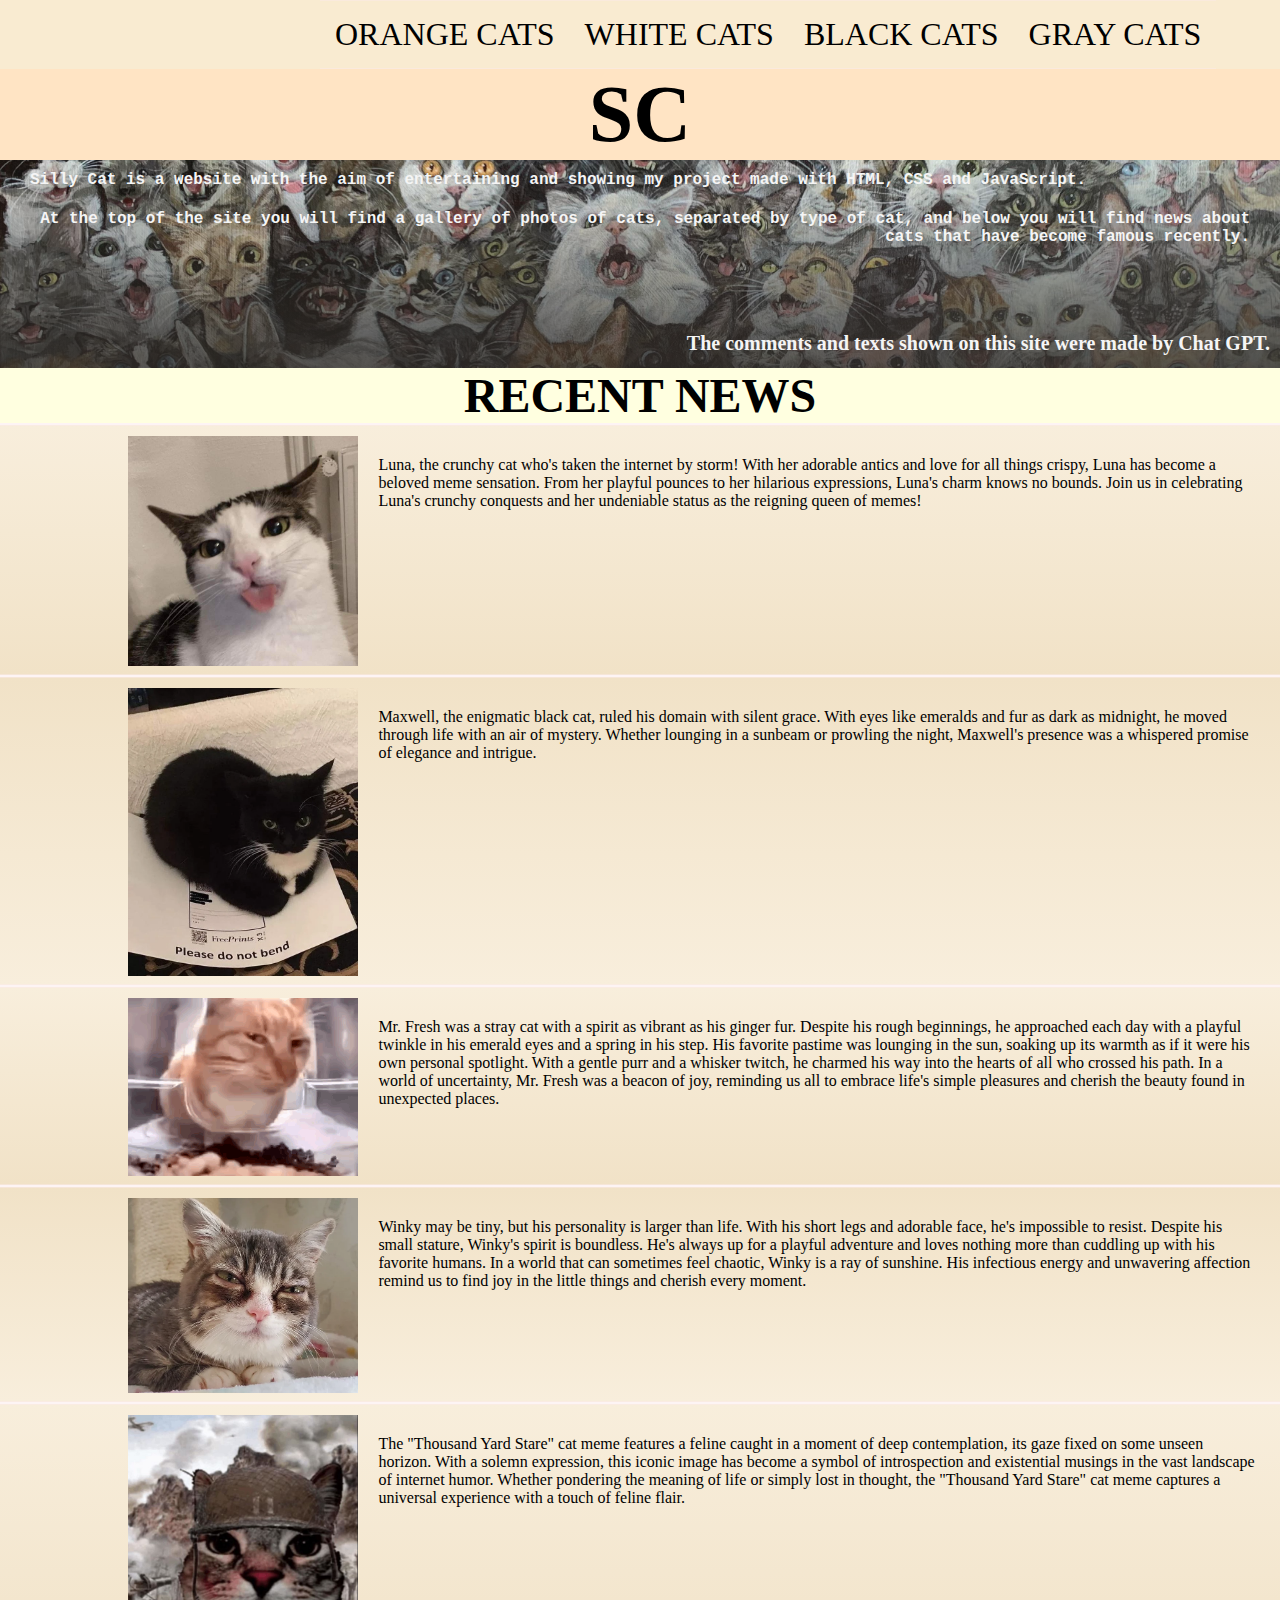
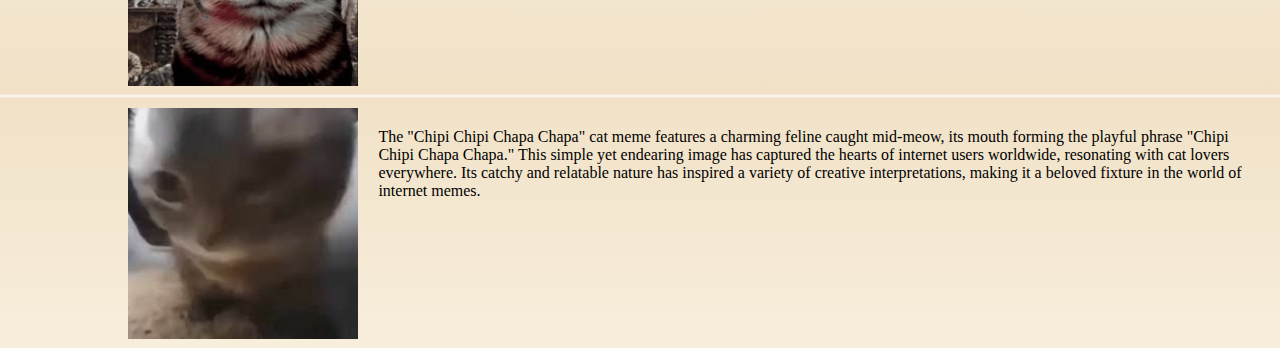
<file: index.html>
<!DOCTYPE html>
<html lang="en">
    <link rel="stylesheet" type="text/css" href="./main.css">
<head>
    
    <meta charset="UTF-8">
    <meta name="viewport" content="width=device-width, initial-scale=1.0">
    <title>SILLY CATS</title>
    
</head>
<body>
    <nav class="navbar">
        <ul>
            <div class="divnavbar">
            <li>
                <a class="link" href="secondaryWebsites/orangecats.html">ORANGE CATS</a>
            </li>
            <li>
                <a class="link" href="secondaryWebsites/whitecats.html">WHITE CATS</a>
            </li>
            <li>
                <a class="link" href="secondaryWebsites/blackcats.html">BLACK CATS</a>
            </li>
            <li>
                <a class="link" href="secondaryWebsites/graycats.html">GRAY CATS</a>
            </li>
            </div>
        </ul>
    </nav>
    
<!----------------------------------FIRST PART---------------------------------->
    <div class="titulo">
        <h2>
            SC
        </h2>
    </div>
    <div class="container-imagem">
        <div>
            <h1 class="texto">Silly Cat is a website with the aim of entertaining and showing my project made with HTML, CSS and JavaScript.
        </div>
        <div class="imagem">            
        </div>
        <div>
            <h1 class="texto2">At the top of the site you will find a gallery of photos of cats, separated by type of cat, and below you will find news about cats that have become famous recently. <br><br><br><br><br>

            <h1 class="texto3"> 
                The comments and texts shown on this site were made by Chat GPT.
            </h1>
        </div>
    </div>
<!----------------------------------SECOND PART---------------------------------->
    <div class="sillycatsnews">
        <h3>
            RECENT NEWS
        </h3> 
    </div>
<!---------------------PHOTO/LINK CAT 01--------------------->
<a href="secondaryWebsites/catnews1.html" class="link">
    <div class="corgato1">
        <div class="gato1">
           <img src="secondaryWebsites/mainPhotos/cat1.jpg" style="width:20%;height:100%;"> 
        <p class="textogato">
            Luna, the crunchy cat who's taken the internet by storm! With her adorable antics and love for all things crispy, Luna has become a beloved meme sensation. From her playful pounces to her hilarious expressions, Luna's charm knows no bounds. Join us in celebrating Luna's crunchy conquests and her undeniable status as the reigning queen of memes!
        </p>
    </div>
</a>
</div>
<!---------------------PHOTO/LINK CAT 02--------------------->
<a href="secondaryWebsites/catnews2.html" class="link"> 
    <div class="corgato2">
        <div class="gato2">
            <img src="secondaryWebsites/mainPhotos/cat2.jpg" style="width:20%;height:100%;">
        <p class="textogato">
            Maxwell, the enigmatic black cat, ruled his domain with silent grace. With eyes like emeralds and fur as dark as midnight, he moved through life with an air of mystery. Whether lounging in a sunbeam or prowling the night, Maxwell's presence was a whispered promise of elegance and intrigue.
        </p>
    </div>
    </a>
</div>
<!---------------------PHOTO/LINK CAT 03--------------------->
<a href="secondaryWebsites/catnews3.html" class="link">
    <div class="corgato3">
        <div class="gato3">
            <img src="secondaryWebsites/mainPhotos/cat3.jpeg" style="width:20%;height:100%;">
        <p class="textogato">
            Mr. Fresh was a stray cat with a spirit as vibrant as his ginger fur. Despite his rough beginnings, he approached each day with a playful twinkle in his emerald eyes and a spring in his step. His favorite pastime was lounging in the sun, soaking up its warmth as if it were his own personal spotlight. With a gentle purr and a whisker twitch, he charmed his way into the hearts of all who crossed his path. In a world of uncertainty, Mr. Fresh was a beacon of joy, reminding us all to embrace life's simple pleasures and cherish the beauty found in unexpected places.
        </p>
    </div>
</a>
</div>
<!---------------------PHOTO/LINK CAT 04--------------------->
<a href="secondaryWebsites/catnews4.html" class="link">
    <div class="corgato4">
        <div class="gato4">
            <img src="secondaryWebsites/mainPhotos/cat4.jpeg" style="width:20%;height:100%;">
        <p class="textogato">
            Winky may be tiny, but his personality is larger than life. With his short legs and adorable face, he's impossible to resist. Despite his small stature, Winky's spirit is boundless. He's always up for a playful adventure and loves nothing more than cuddling up with his favorite humans. In a world that can sometimes feel chaotic, Winky is a ray of sunshine. His infectious energy and unwavering affection remind us to find joy in the little things and cherish every moment.
        </p>
    </div>
</a>
</div>
<!---------------------PHOTO/LINK CAT 05--------------------->
<a href="secondaryWebsites/catnews5.html" class="link">
    <div class="corgato5">
        <div class="gato5">
            <img src="secondaryWebsites/mainPhotos/cat5.jpg" style="width:20%;height:100%;">
        <p class="textogato">
            The "Thousand Yard Stare" cat meme features a feline caught in a moment of deep contemplation, its gaze fixed on some unseen horizon. With a solemn expression, this iconic image has become a symbol of introspection and existential musings in the vast landscape of internet humor. Whether pondering the meaning of life or simply lost in thought, the "Thousand Yard Stare" cat meme captures a universal experience with a touch of feline flair.
        </p>
    </div>
</a>
</div>
<!---------------------PHOTO/LINK CAT 06--------------------->
<a href="secondaryWebsites/catnews6.html" class="link">
    <div class="corgato6">
        <div class="gato6">
            <img src="secondaryWebsites/mainPhotos/cat6.jpg" style="width:20%;height:100%;">
        <p class="textogato">
            The "Chipi Chipi Chapa Chapa" cat meme features a charming feline caught mid-meow, its mouth forming the playful phrase "Chipi Chipi Chapa Chapa." This simple yet endearing image has captured the hearts of internet users worldwide, resonating with cat lovers everywhere. Its catchy and relatable nature has inspired a variety of creative interpretations, making it a beloved fixture in the world of internet memes.
        </p>
    </div>
</a>
</div>

</body>
</html>
</file>
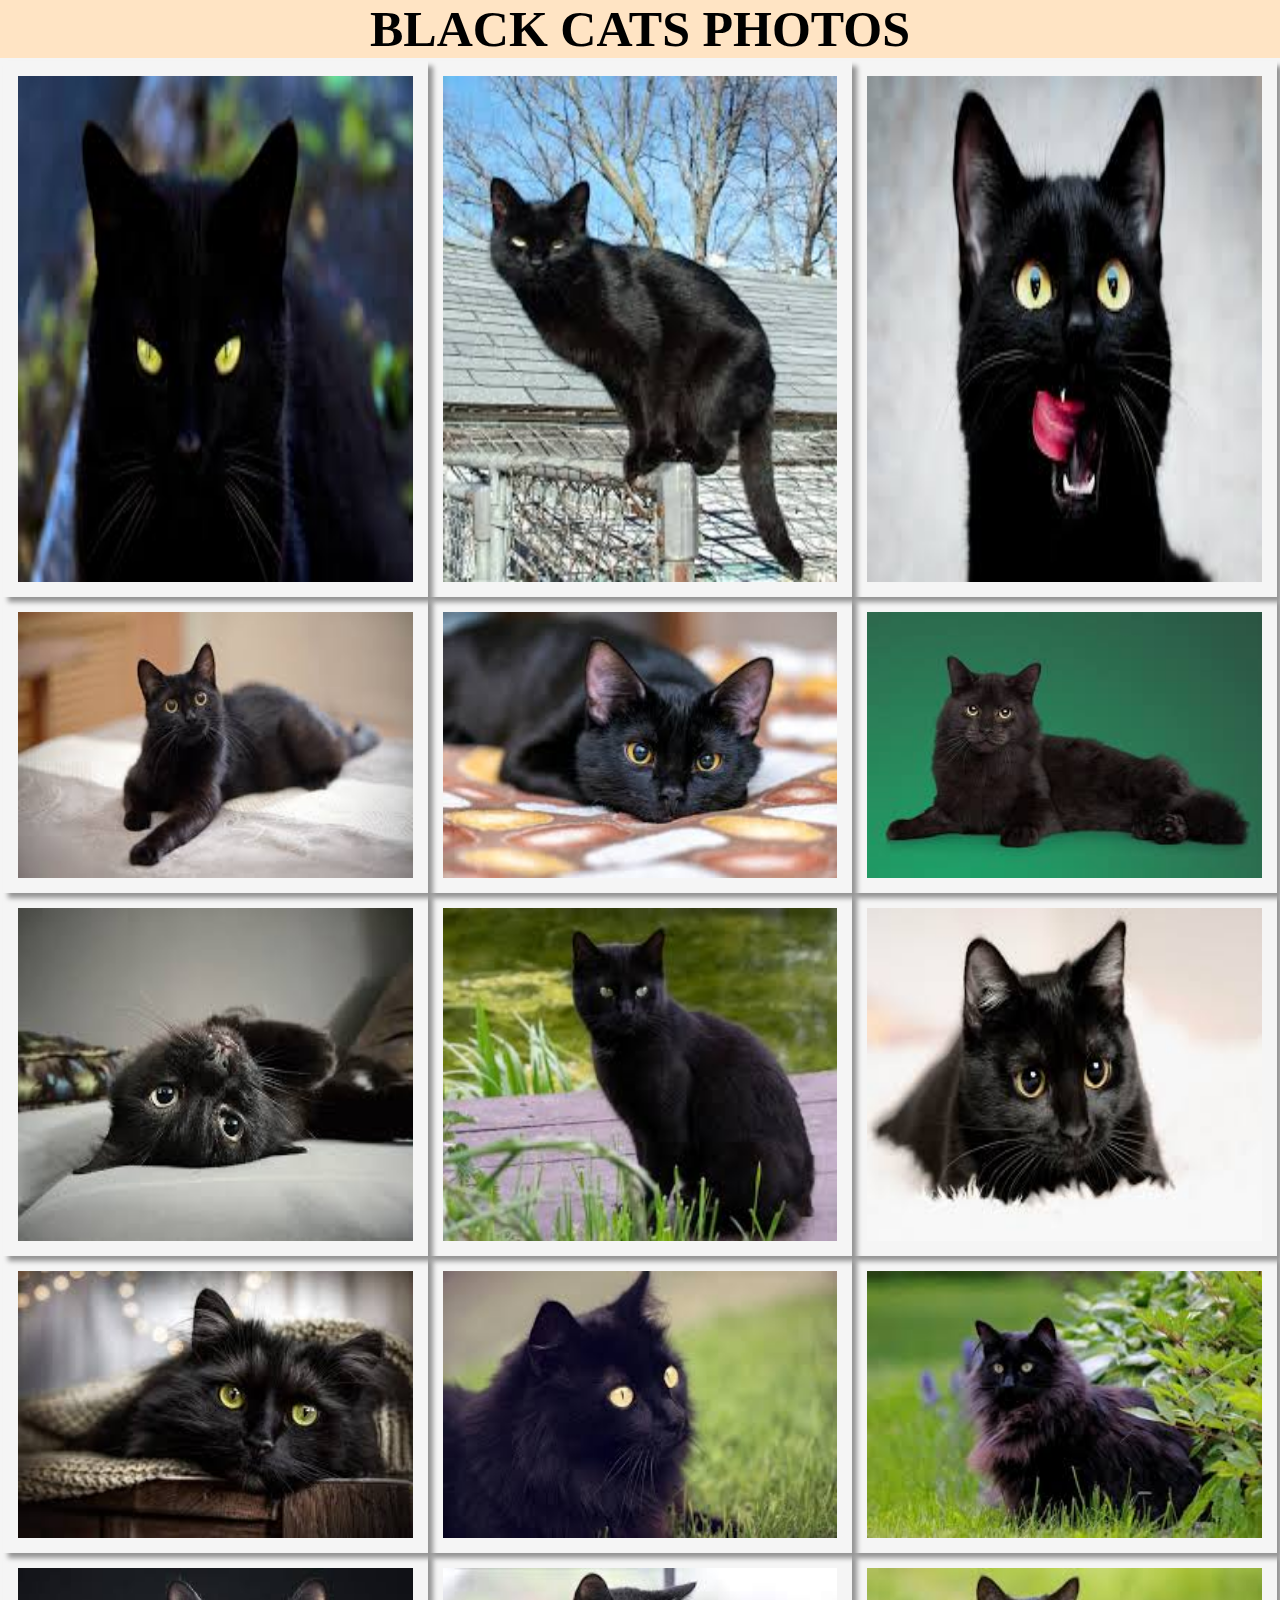
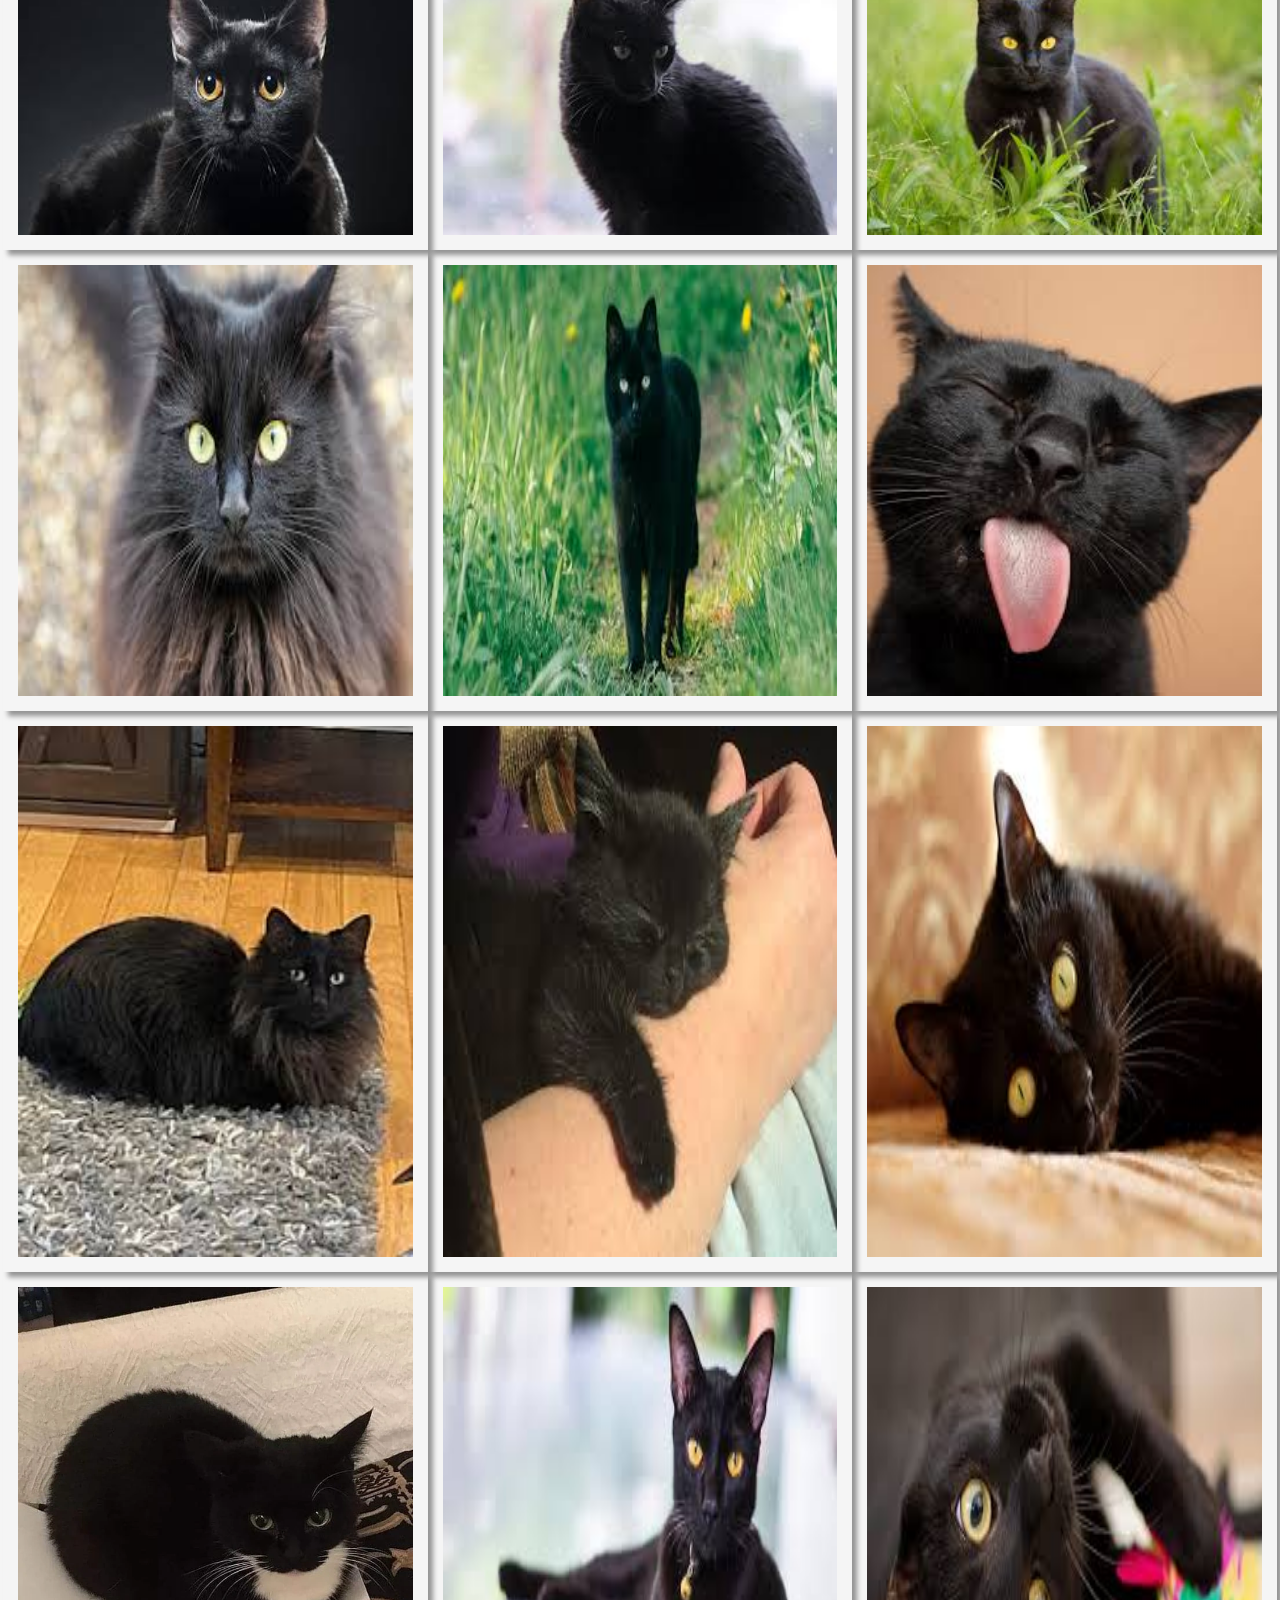
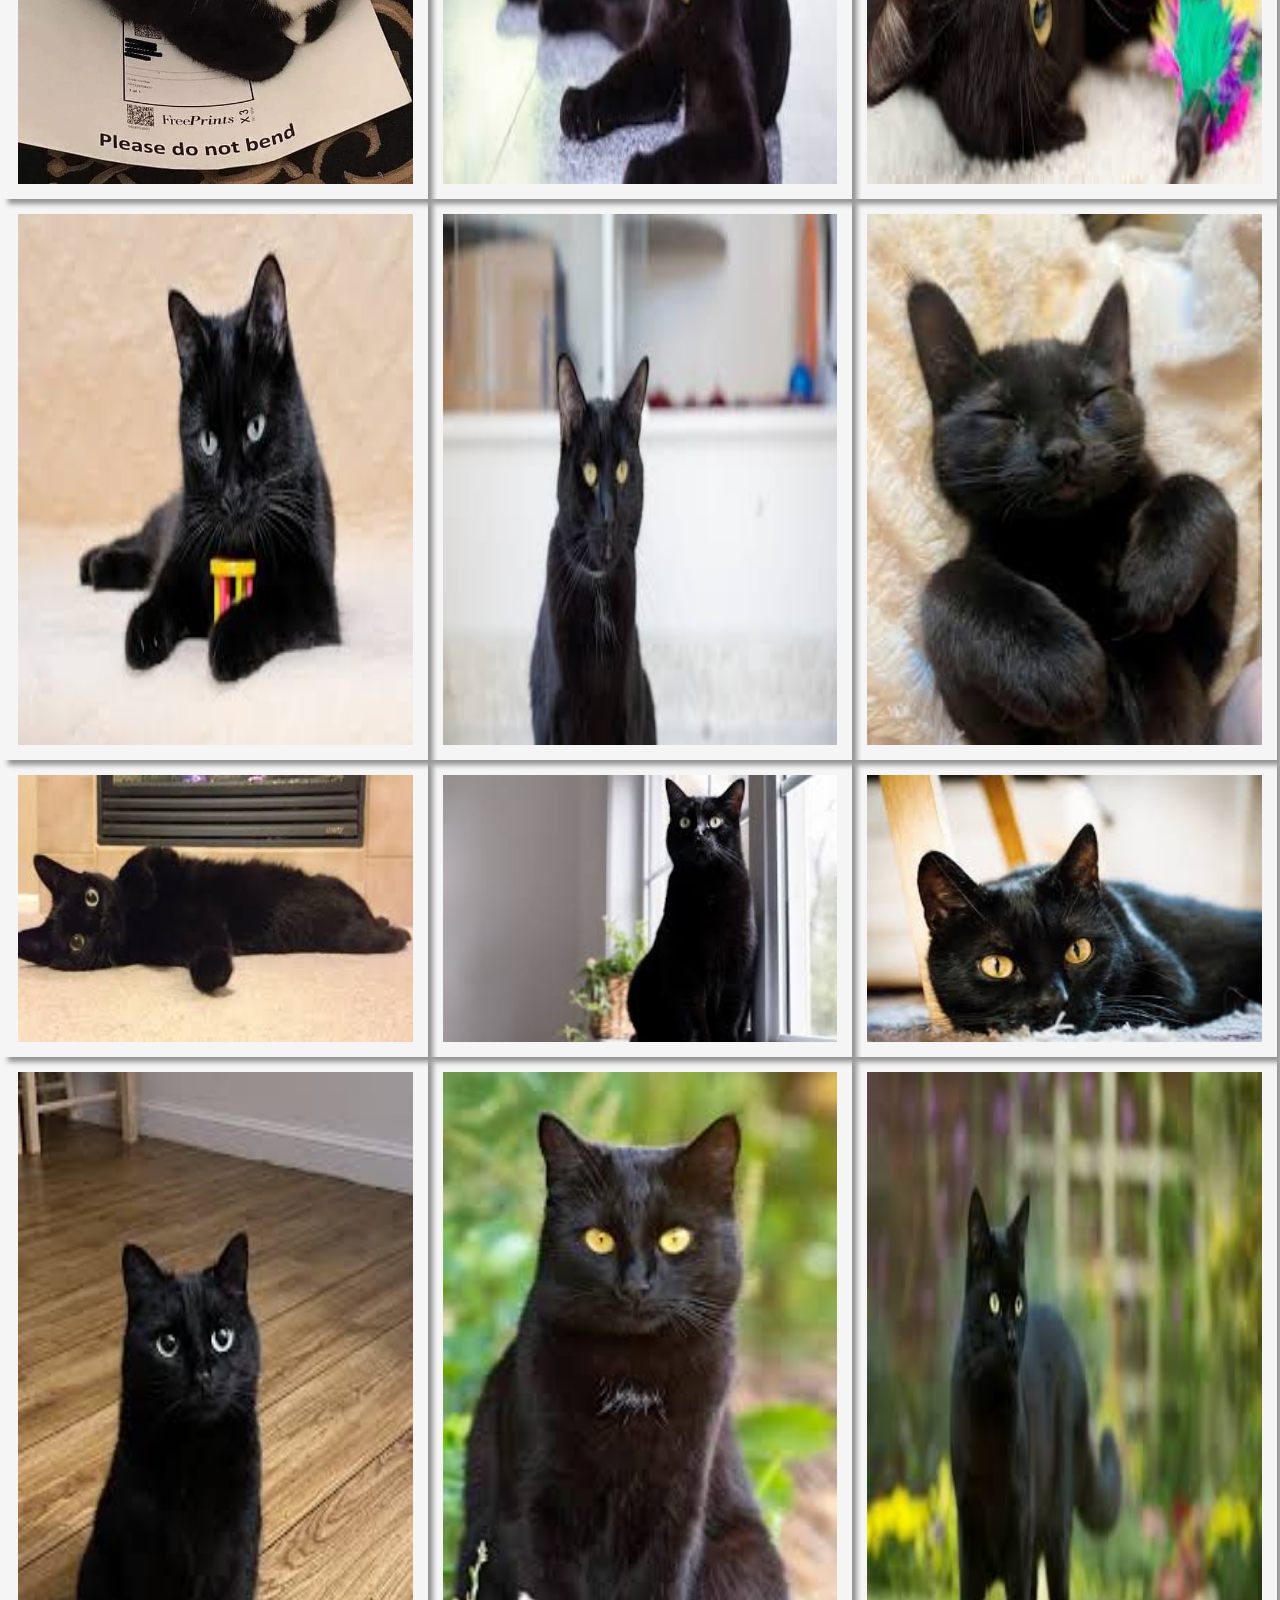
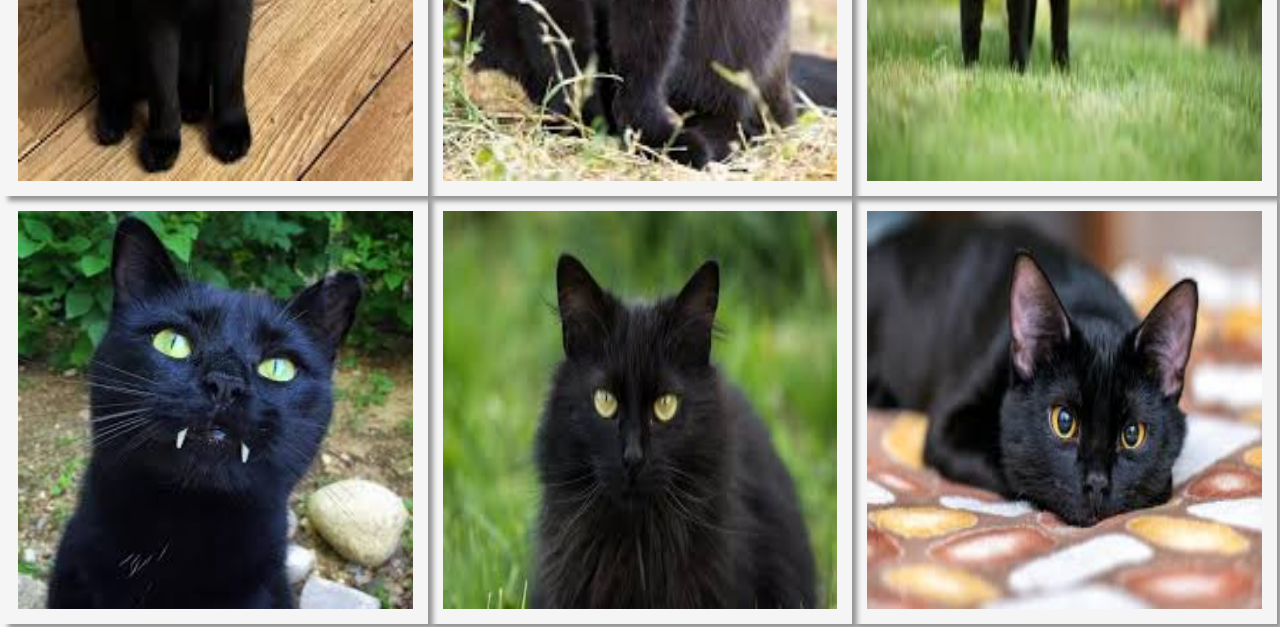
<file: blackcats.html>
<!DOCTYPE html>
<html lang="en">
<head>
    <meta charset="UTF-8">
    <meta name="viewport" content="width=device-width, initial-scale=1.0">
    <title>BLACK CATS</title>
    <link rel="stylesheet" type="text/css" href="./cats.css">
</head>
<body class="noticiasgato1">

<div class="tittle">
    <h2 style="font-size: 50px;">
        BLACK CATS PHOTOS
    </h2>
</div>

<section class="cats">
      <div class="box">
        <a href="blackCatsPhotos/blackcat1.jpg"> <img src="blackCatsPhotos/blackcat1.jpg" style="width:100%;height:100%;"> </a>
      </div>
      <div class="box">
        <a href="blackCatsPhotos/blackcat2.jpg"> <img src="blackCatsPhotos/blackcat2.jpg" style="width:100%;height:100%;"> </a>
      </div>
      <div class="box">
        <a href="blackCatsPhotos/blackcat3.jpg"> <img src="blackCatsPhotos/blackcat3.jpg" style="width:100%;height:100%;"> </a>
      </div>
      <div class="box">
        <a href="blackCatsPhotos/blackcat4.jpg"> <img src="blackCatsPhotos/blackcat4.jpg" style="width:100%;height:100%;"> </a>
      </div>
      <div class="box">
        <a href="blackCatsPhotos/blackcat5.jpg"> <img src="blackCatsPhotos/blackcat5.jpg" style="width:100%;height:100%;"> </a>
      </div>
      <div class="box">
        <a href="blackCatsPhotos/blackcat6.jpg"> <img src="blackCatsPhotos/blackcat6.jpg" style="width:100%;height:100%;"> </a>
      </div>
      <div class="box">
        <a href="blackCatsPhotos/blackcat7.jpg"> <img src="blackCatsPhotos/blackcat7.jpg" style="width:100%;height:100%;"> </a>
      </div>
      <div class="box">
        <a href="blackCatsPhotos/blackcat8.jpg"> <img src="blackCatsPhotos/blackcat8.jpg" style="width:100%;height:100%;"> </a>
      </div>
      <div class="box">
        <a href="blackCatsPhotos/blackcat9.jpg"> <img src="blackCatsPhotos/blackcat9.jpg" style="width:100%;height:100%;"> </a>
      </div>
      <div class="box">
        <a href="blackCatsPhotos/blackcat10.jpg"> <img src="blackCatsPhotos/blackcat10.jpg" style="width:100%;height:100%;"> </a>
      </div>
      <div class="box">
        <a href="blackCatsPhotos/blackcat11.jpg"> <img src="blackCatsPhotos/blackcat11.jpg" style="width:100%;height:100%;"> </a>
      </div>
      <div class="box">
        <a href="blackCatsPhotos/blackcat12.jpg"> <img src="blackCatsPhotos/blackcat12.jpg" style="width:100%;height:100%;"> </a>
      </div>
      <div class="box">
        <a href="blackCatsPhotos/blackcat13.jpg"> <img src="blackCatsPhotos/blackcat13.jpg" style="width:100%;height:100%;"> </a>
      </div>
      <div class="box">
        <a href="blackCatsPhotos/blackcat14.jpg"> <img src="blackCatsPhotos/blackcat14.jpg" style="width:100%;height:100%;"> </a>
      </div>
      <div class="box">
        <a href="blackCatsPhotos/blackcat15.jpg"> <img src="blackCatsPhotos/blackcat15.jpg" style="width:100%;height:100%;"> </a>
      </div>
      <div class="box">
        <a href="blackCatsPhotos/blackcat16.jpg"> <img src="blackCatsPhotos/blackcat16.jpg" style="width:100%;height:100%;"> </a>
      </div>
      <div class="box">
        <a href="blackCatsPhotos/blackcat17.jpg"> <img src="blackCatsPhotos/blackcat17.jpg" style="width:100%;height:100%;"> </a>
      </div>
      <div class="box">
        <a href="blackCatsPhotos/blackcat18.jpg"> <img src="blackCatsPhotos/blackcat18.jpg" style="width:100%;height:100%;"> </a>
      </div>
      <div class="box">
        <a href="blackCatsPhotos/blackcat19.jpg"> <img src="blackCatsPhotos/blackcat19.jpg" style="width:100%;height:100%;"> </a>
      </div>
      <div class="box">
        <a href="blackCatsPhotos/blackcat20.jpg"> <img src="blackCatsPhotos/blackcat20.jpg" style="width:100%;height:100%;"> </a>
      </div>
      <div class="box">
        <a href="blackCatsPhotos/blackcat21.jpg"> <img src="blackCatsPhotos/blackcat21.jpg" style="width:100%;height:100%;"> </a>
      </div>
      <div class="box">
        <a href="blackCatsPhotos/blackcat22.jpg"> <img src="blackCatsPhotos/blackcat22.jpg" style="width:100%;height:100%;"> </a>
      </div>
      <div class="box">
        <a href="blackCatsPhotos/blackcat23.jpg"> <img src="blackCatsPhotos/blackcat23.jpg" style="width:100%;height:100%;"> </a>
      </div>
      <div class="box">
        <a href="blackCatsPhotos/blackcat24.jpg"> <img src="blackCatsPhotos/blackcat24.jpg" style="width:100%;height:100%;"> </a>
      </div>
      <div class="box">
        <a href="blackCatsPhotos/blackcat25.jpg"> <img src="blackCatsPhotos/blackcat25.jpg" style="width:100%;height:100%;"> </a>
      </div>
      <div class="box">
        <a href="blackCatsPhotos/blackcat26.jpg"> <img src="blackCatsPhotos/blackcat26.jpg" style="width:100%;height:100%;"> </a>
      </div>
      <div class="box">
        <a href="blackCatsPhotos/blackcat27.jpg"> <img src="blackCatsPhotos/blackcat27.jpg" style="width:100%;height:100%;"> </a>
      </div>
      <div class="box">
        <a href="blackCatsPhotos/blackcat28.jpg"> <img src="blackCatsPhotos/blackcat28.jpg" style="width:100%;height:100%;"> </a>
      </div>
      <div class="box">
        <a href="blackCatsPhotos/blackcat29.jpg"> <img src="blackCatsPhotos/blackcat29.jpg" style="width:100%;height:100%;"> </a>
      </div>
      <div class="box">
        <a href="blackCatsPhotos/blackcat30.jpg"> <img src="blackCatsPhotos/blackcat30.jpg" style="width:100%;height:100%;"> </a>
      </div>
      <div class="box">
        <a href="blackCatsPhotos/blackcat31.jpg"> <img src="blackCatsPhotos/blackcat31.jpg" style="width:100%;height:100%;"> </a>
      </div>
      <div class="box">
        <a href="blackCatsPhotos/blackcat32.jpg"> <img src="blackCatsPhotos/blackcat32.jpg" style="width:100%;height:100%;"> </a>
      </div>
      <div class="box">
        <a href="blackCatsPhotos/blackcat33.jpg"> <img src="blackCatsPhotos/blackcat33.jpg" style="width:100%;height:100%;"> </a>
      </div>
      <div class="box">
        <a href="blackCatsPhotos/blackcat34.jpg"> <img src="blackCatsPhotos/blackcat34.jpg" style="width:100%;height:100%;"> </a>
      </div>
      <div class="box">
        <a href="blackCatsPhotos/blackcat35.jpg"> <img src="blackCatsPhotos/blackcat35.jpg" style="width:100%;height:100%;"> </a>
      </div>
      <div class="box">
        <a href="blackCatsPhotos/blackcat36.jpg"> <img src="blackCatsPhotos/blackcat36.jpg" style="width:100%;height:100%;"> </a>
      </div>

</section>

</body>
</html>
</file>
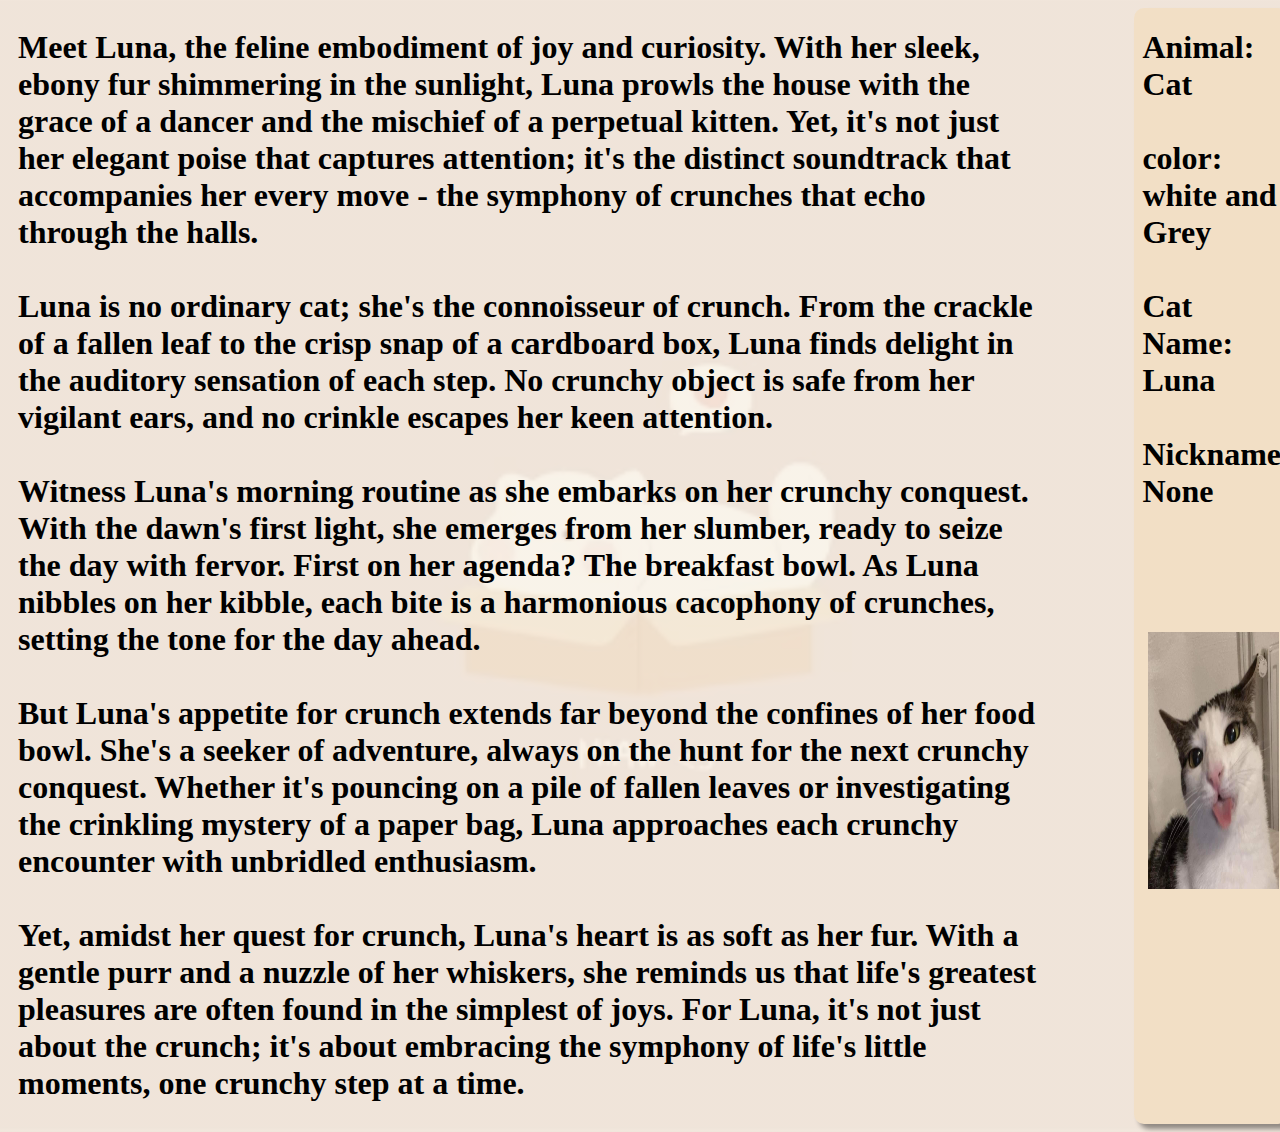
<file: catnews1.html>
<!DOCTYPE html>
<html lang="en">
<head>
    <meta charset="UTF-8">
    <meta name="viewport" content="width=device-width, initial-scale=1.0">
    <title>CAT NEWS</title>
    <link rel="stylesheet" type="text/css" href="./recentnews.css">
</head>
<body class="catnews">
<!----------------------------------PRIMEIRA PARTE---------------------------------->

<div class="container-IDK">
        <div class="right">
            <h1 class="cattext">Meet Luna, the feline embodiment of joy and curiosity. With her sleek, ebony fur shimmering in the sunlight, Luna prowls the house with the grace of a dancer and the mischief of a perpetual kitten. Yet, it's not just her elegant poise that captures attention; it's the distinct soundtrack that accompanies her every move - the symphony of crunches that echo through the halls. <br><br>
                Luna is no ordinary cat; she's the connoisseur of crunch. From the crackle of a fallen leaf to the crisp snap of a cardboard box, Luna finds delight in the auditory sensation of each step. No crunchy object is safe from her vigilant ears, and no crinkle escapes her keen attention. <br><br>
                Witness Luna's morning routine as she embarks on her crunchy conquest. With the dawn's first light, she emerges from her slumber, ready to seize the day with fervor. First on her agenda? The breakfast bowl. As Luna nibbles on her kibble, each bite is a harmonious cacophony of crunches, setting the tone for the day ahead. <br><br>
                But Luna's appetite for crunch extends far beyond the confines of her food bowl. She's a seeker of adventure, always on the hunt for the next crunchy conquest. Whether it's pouncing on a pile of fallen leaves or investigating the crinkling mystery of a paper bag, Luna approaches each crunchy encounter with unbridled enthusiasm. <br><br>
                Yet, amidst her quest for crunch, Luna's heart is as soft as her fur. With a gentle purr and a nuzzle of her whiskers, she reminds us that life's greatest pleasures are often found in the simplest of joys. For Luna, it's not just about the crunch; it's about embracing the symphony of life's little moments, one crunchy step at a time.
        </div>
        <div class="IDK">

            <h1 class="textIDK">
                    Animal: Cat
                    <br><br>
                    color: white and Grey
                    <br><br>
                    Cat Name: Luna
                    <br><br>
                    Nickname: None
            </h1>





            <img src="mainPhotos/cat1.jpg" style="width:85%;height:23%;" class="catimage">
        </div>
</div>
</body>
</html>
</file>
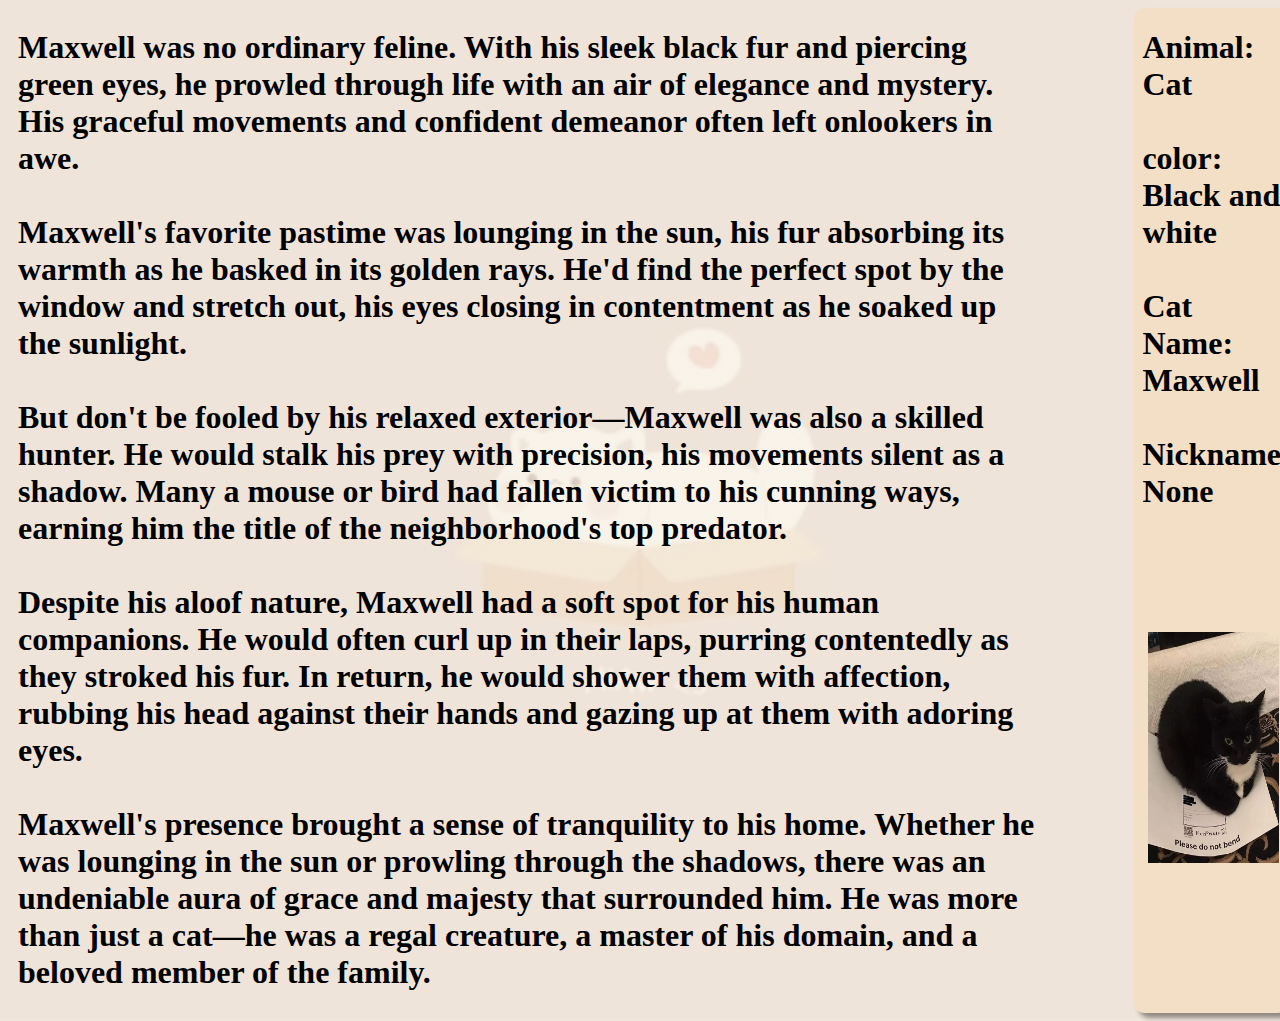
<file: catnews2.html>
<!DOCTYPE html>
<html lang="en">
<head>
    <meta charset="UTF-8">
    <meta name="viewport" content="width=device-width, initial-scale=1.0">
    <title>CAT NEWS</title>
    <link rel="stylesheet" type="text/css" href="./recentnews.css">
</head>
<body class="catnews">
<!----------------------------------PRIMEIRA PARTE---------------------------------->
    

<div class="container-IDK">
    <div class="right">
        <h1 class="cattext">Maxwell was no ordinary feline. With his sleek black fur and piercing green eyes, he prowled through life with an air of elegance and mystery. His graceful movements and confident demeanor often left onlookers in awe.<br><br>
            Maxwell's favorite pastime was lounging in the sun, his fur absorbing its warmth as he basked in its golden rays. He'd find the perfect spot by the window and stretch out, his eyes closing in contentment as he soaked up the sunlight.<br><br>
            But don't be fooled by his relaxed exterior—Maxwell was also a skilled hunter. He would stalk his prey with precision, his movements silent as a shadow. Many a mouse or bird had fallen victim to his cunning ways, earning him the title of the neighborhood's top predator.<br><br>
            Despite his aloof nature, Maxwell had a soft spot for his human companions. He would often curl up in their laps, purring contentedly as they stroked his fur. In return, he would shower them with affection, rubbing his head against their hands and gazing up at them with adoring eyes.<br><br>
            Maxwell's presence brought a sense of tranquility to his home. Whether he was lounging in the sun or prowling through the shadows, there was an undeniable aura of grace and majesty that surrounded him. He was more than just a cat—he was a regal creature, a master of his domain, and a beloved member of the family.
    </div>
    <div class="IDK">

        <h1 class="textIDK">
                Animal: Cat
                <br><br>
                color: Black and white
                <br><br>
                Cat Name: Maxwell
                <br><br>
                Nickname: None
        </h1>





        <img src="mainPhotos/cat2.jpg" style="width:85%;height:23%;" class="catimage">
    </div>
</div>
</body>
</html>
</file>
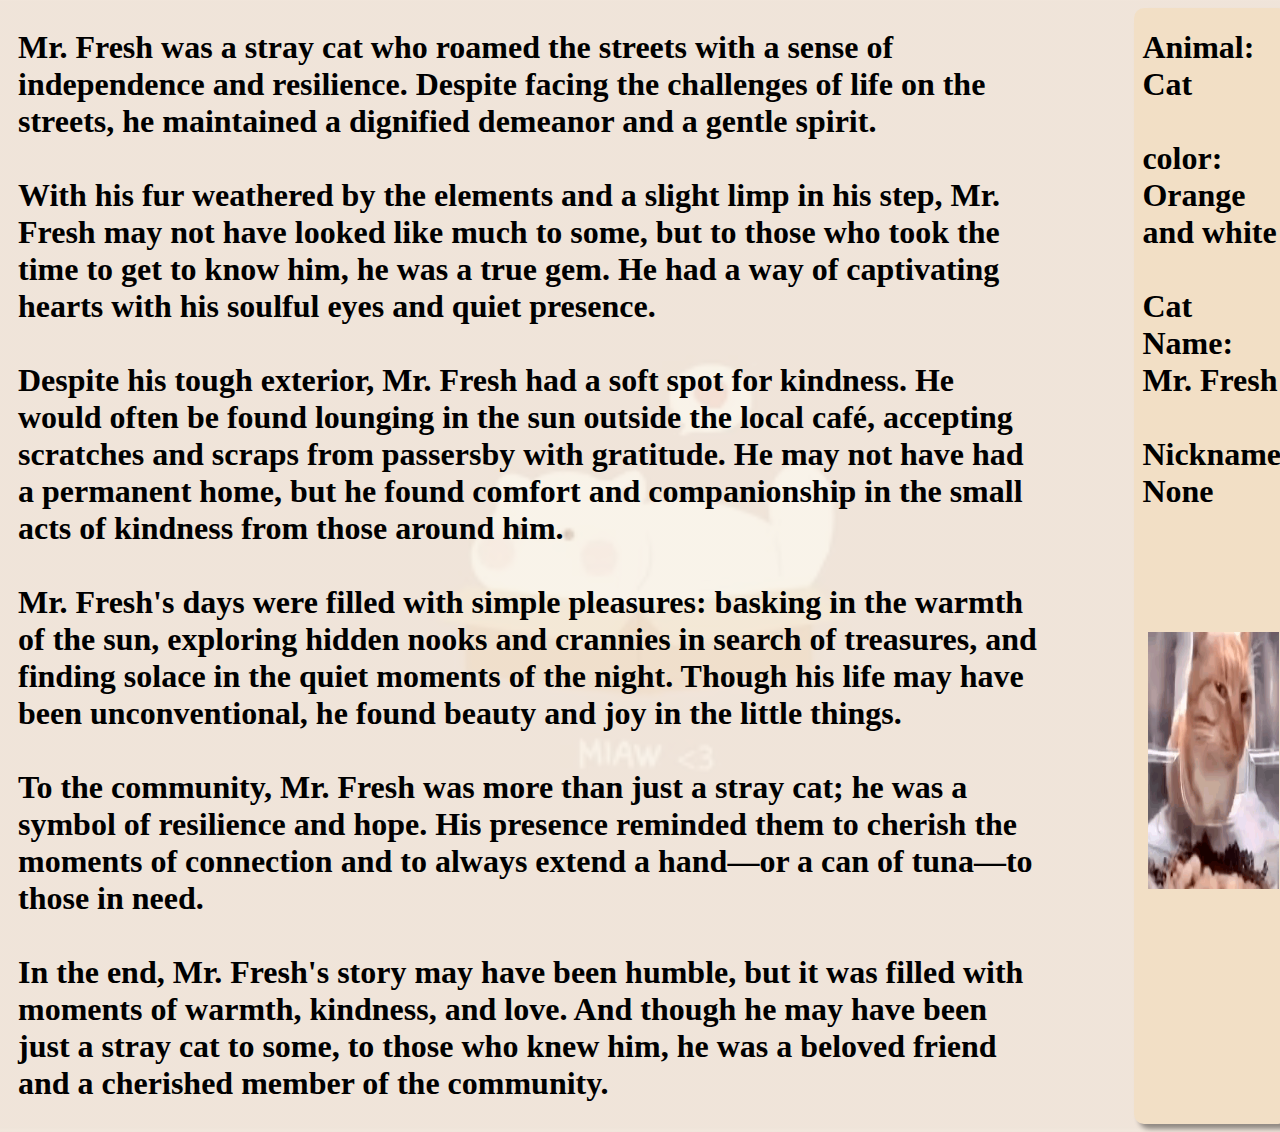
<file: catnews3.html>
<!DOCTYPE html>
<html lang="en">
<head>
    <meta charset="UTF-8">
    <meta name="viewport" content="width=device-width, initial-scale=1.0">
    <title>CAT NEWS</title>
    <link rel="stylesheet" type="text/css" href="./recentnews.css">
</head>
<body class="catnews">
<!----------------------------------PRIMEIRA PARTE---------------------------------->
<div class="container-IDK">
    <div class="right">
        <h1 class="cattext">Mr. Fresh was a stray cat who roamed the streets with a sense of independence and resilience. Despite facing the challenges of life on the streets, he maintained a dignified demeanor and a gentle spirit.<br><br>
            With his fur weathered by the elements and a slight limp in his step, Mr. Fresh may not have looked like much to some, but to those who took the time to get to know him, he was a true gem. He had a way of captivating hearts with his soulful eyes and quiet presence.<br><br>
            Despite his tough exterior, Mr. Fresh had a soft spot for kindness. He would often be found lounging in the sun outside the local café, accepting scratches and scraps from passersby with gratitude. He may not have had a permanent home, but he found comfort and companionship in the small acts of kindness from those around him.<br><br>
            Mr. Fresh's days were filled with simple pleasures: basking in the warmth of the sun, exploring hidden nooks and crannies in search of treasures, and finding solace in the quiet moments of the night. Though his life may have been unconventional, he found beauty and joy in the little things.<br><br>
            To the community, Mr. Fresh was more than just a stray cat; he was a symbol of resilience and hope. His presence reminded them to cherish the moments of connection and to always extend a hand—or a can of tuna—to those in need.<br><br>
            In the end, Mr. Fresh's story may have been humble, but it was filled with moments of warmth, kindness, and love. And though he may have been just a stray cat to some, to those who knew him, he was a beloved friend and a cherished member of the community.
    </div>
    <div class="IDK">

        <h1 class="textIDK">
                Animal: Cat
                <br><br>
                color: Orange and white
                <br><br>
                Cat Name: Mr. Fresh
                <br><br>
                Nickname: None
        </h1>





        <img src="mainPhotos/cat3.jpeg" style="width:85%;height:23%;" class="catimage">
    </div>
</div>
</body>
</html>
</file>
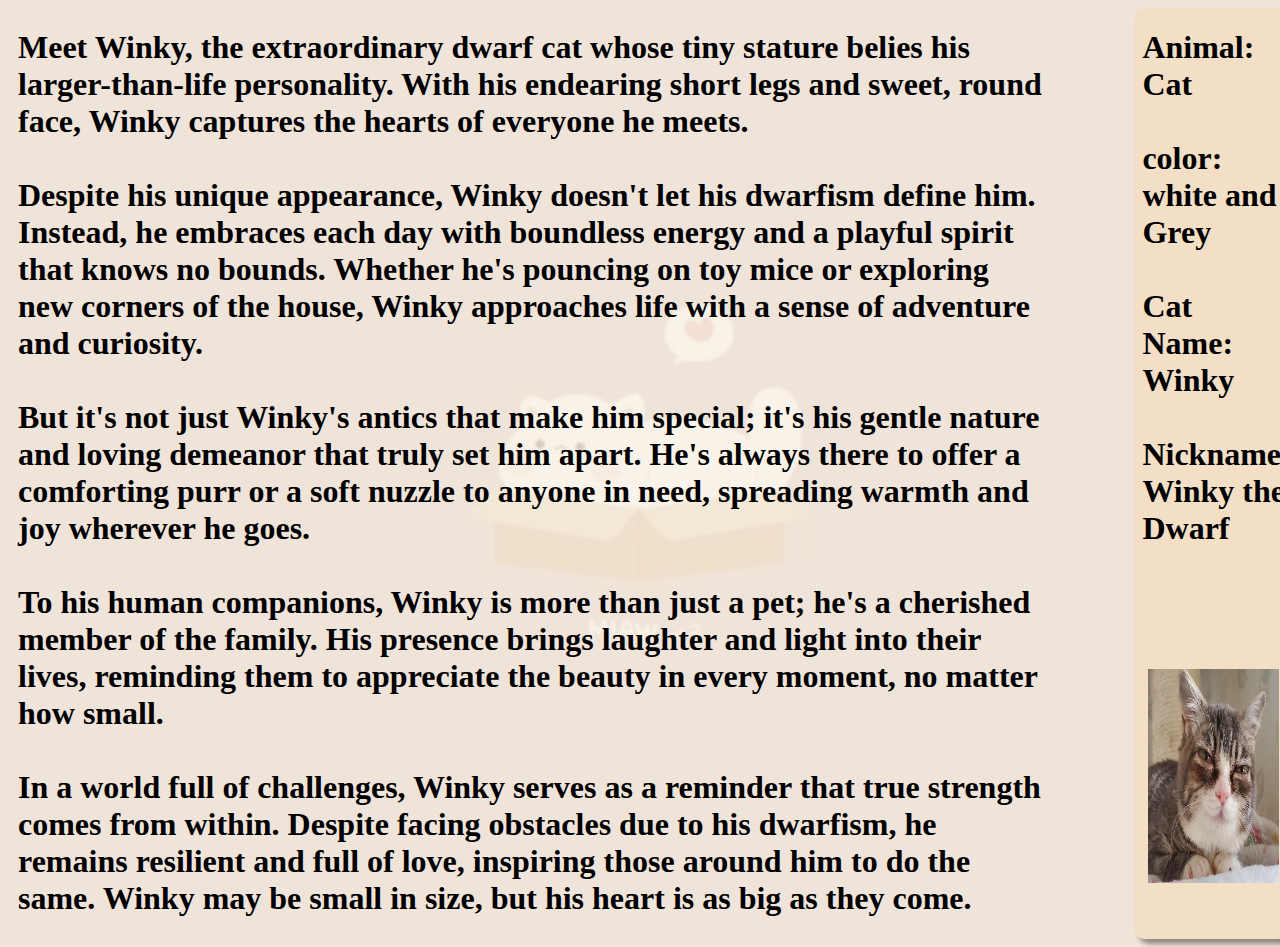
<file: catnews4.html>
<!DOCTYPE html>
<html lang="en">
<head>
    <meta charset="UTF-8">
    <meta name="viewport" content="width=device-width, initial-scale=1.0">
    <title>CAT NEWS</title>
    <link rel="stylesheet" type="text/css" href="./recentnews.css">
</head>
<body class="catnews">
<!----------------------------------PRIMEIRA PARTE---------------------------------->
<div class="container-IDK">
    <div class="right">
        <h1 class="cattext">Meet Winky, the extraordinary dwarf cat whose tiny stature belies his larger-than-life personality. With his endearing short legs and sweet, round face, Winky captures the hearts of everyone he meets.<br><br>
            Despite his unique appearance, Winky doesn't let his dwarfism define him. Instead, he embraces each day with boundless energy and a playful spirit that knows no bounds. Whether he's pouncing on toy mice or exploring new corners of the house, Winky approaches life with a sense of adventure and curiosity.<br><br>
            But it's not just Winky's antics that make him special; it's his gentle nature and loving demeanor that truly set him apart. He's always there to offer a comforting purr or a soft nuzzle to anyone in need, spreading warmth and joy wherever he goes.<br><br>
            To his human companions, Winky is more than just a pet; he's a cherished member of the family. His presence brings laughter and light into their lives, reminding them to appreciate the beauty in every moment, no matter how small.<br><br>
            In a world full of challenges, Winky serves as a reminder that true strength comes from within. Despite facing obstacles due to his dwarfism, he remains resilient and full of love, inspiring those around him to do the same. Winky may be small in size, but his heart is as big as they come.
    </div>
    <div class="IDK">

        <h1 class="textIDK">
                Animal: Cat
                <br><br>
                color: white and Grey
                <br><br>
                Cat Name: Winky
                <br><br>
                Nickname: Winky the Dwarf
        </h1>





        <img src="mainPhotos/cat4.jpeg" style="width:85%;height:23%;" class="catimage">
    </div>
</div>
</body>
</html>
</file>
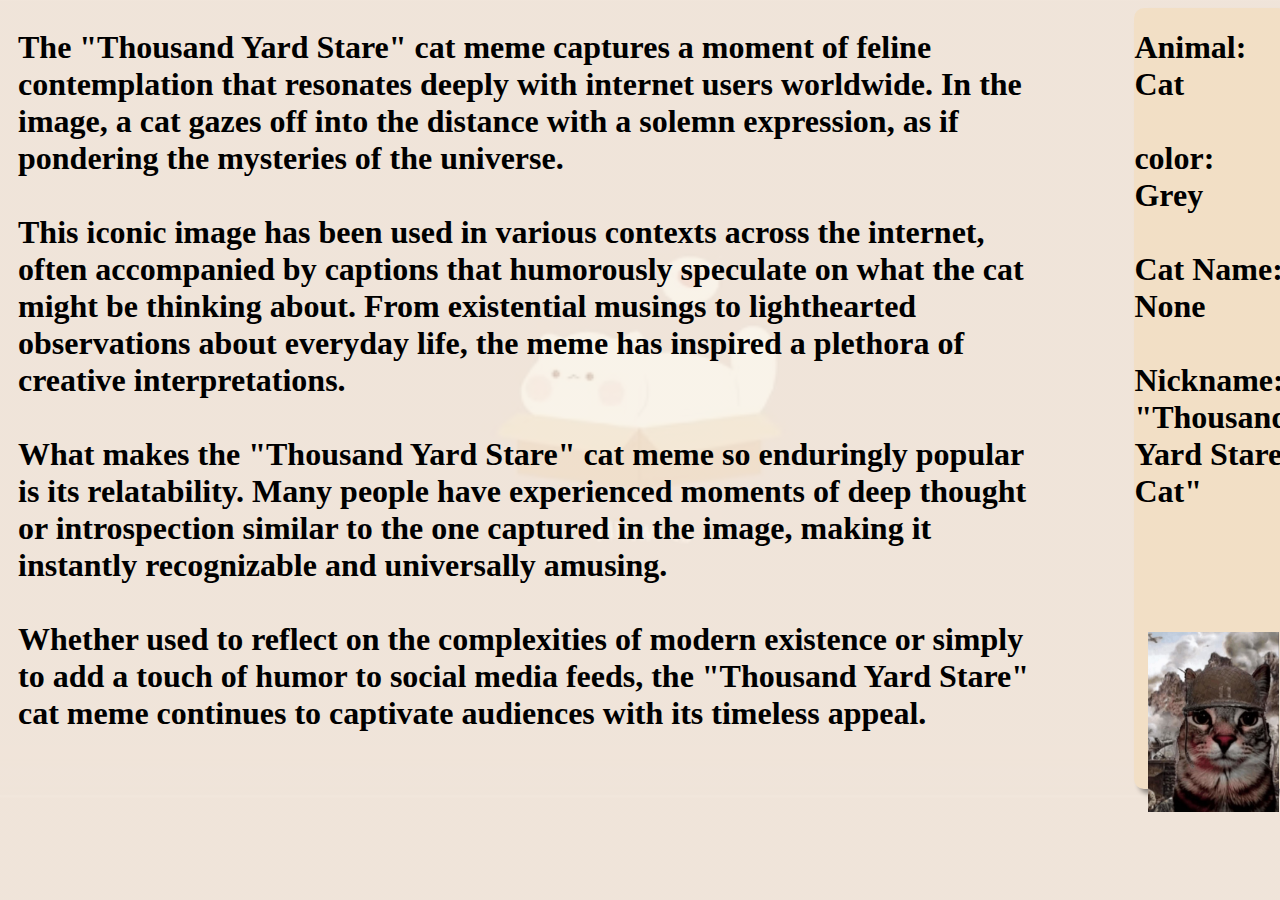
<file: catnews5.html>
<!DOCTYPE html>
<html lang="en">
<head>
    <meta charset="UTF-8">
    <meta name="viewport" content="width=device-width, initial-scale=1.0">
    <title>CAT NEWS</title>
    <link rel="stylesheet" type="text/css" href="./recentnews.css">
</head>
<body class="catnews">
<!----------------------------------PRIMEIRA PARTE---------------------------------->
<div class="container-IDK">
    <div class="right">
        <h1 class="cattext">The "Thousand Yard Stare" cat meme captures a moment of feline contemplation that resonates deeply with internet users worldwide. In the image, a cat gazes off into the distance with a solemn expression, as if pondering the mysteries of the universe.<br><br>
            This iconic image has been used in various contexts across the internet, often accompanied by captions that humorously speculate on what the cat might be thinking about. From existential musings to lighthearted observations about everyday life, the meme has inspired a plethora of creative interpretations.<br><br>
            What makes the "Thousand Yard Stare" cat meme so enduringly popular is its relatability. Many people have experienced moments of deep thought or introspection similar to the one captured in the image, making it instantly recognizable and universally amusing.<br><br>
            Whether used to reflect on the complexities of modern existence or simply to add a touch of humor to social media feeds, the "Thousand Yard Stare" cat meme continues to captivate audiences with its timeless appeal.
    </div>
    <div class="IDK">

        <h1 class="textoIDK">
                Animal: Cat
                <br><br>
                color: Grey
                <br><br>
                Cat Name: None
                <br><br>
                Nickname: "Thousand Yard Stare Cat"
        </h1>





        <img src="mainPhotos/cat5.jpg" style="width:85%;height:23%;" class="catimage">
    </div>
</div>
</body>
</html>
</file>
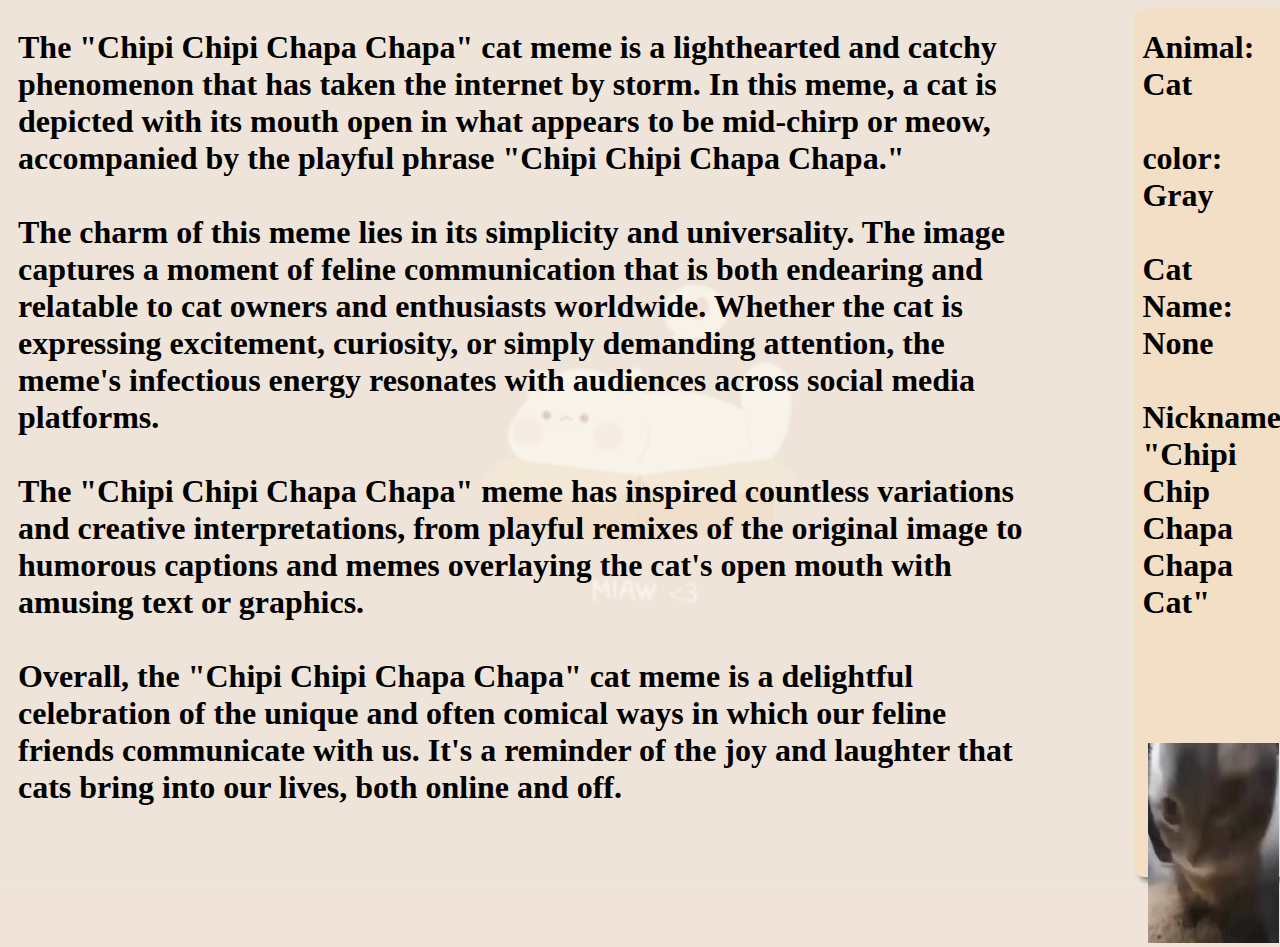
<file: catnews6.html>
<!DOCTYPE html>
<html lang="en">
<head>
    <meta charset="UTF-8">
    <meta name="viewport" content="width=device-width, initial-scale=1.0">
    <title>CAT NEWS</title>
    <link rel="stylesheet" type="text/css" href="./recentnews.css">
</head>
<body class="catnews">
<!----------------------------------PRIMEIRA PARTE---------------------------------->
<div class="container-IDK">
    <div class="right">
        <h1 class="cattext">The "Chipi Chipi Chapa Chapa" cat meme is a lighthearted and catchy phenomenon that has taken the internet by storm. In this meme, a cat is depicted with its mouth open in what appears to be mid-chirp or meow, accompanied by the playful phrase "Chipi Chipi Chapa Chapa."<br><br>
            The charm of this meme lies in its simplicity and universality. The image captures a moment of feline communication that is both endearing and relatable to cat owners and enthusiasts worldwide. Whether the cat is expressing excitement, curiosity, or simply demanding attention, the meme's infectious energy resonates with audiences across social media platforms.<br><br>
            The "Chipi Chipi Chapa Chapa" meme has inspired countless variations and creative interpretations, from playful remixes of the original image to humorous captions and memes overlaying the cat's open mouth with amusing text or graphics.<br><br>
            Overall, the "Chipi Chipi Chapa Chapa" cat meme is a delightful celebration of the unique and often comical ways in which our feline friends communicate with us. It's a reminder of the joy and laughter that cats bring into our lives, both online and off.
    </div>
    <div class="IDK">

        <h1 class="textIDK">
                Animal: Cat
                <br><br>
                color: Gray
                <br><br>
                Cat Name: None
                <br><br>
                Nickname: "Chipi Chip Chapa Chapa Cat"
        </h1>





        <img src="mainPhotos/cat6.jpg" style="width:85%;height:23%;" class="catimage">
    </div>
</div>
</body>
</html>
</file>
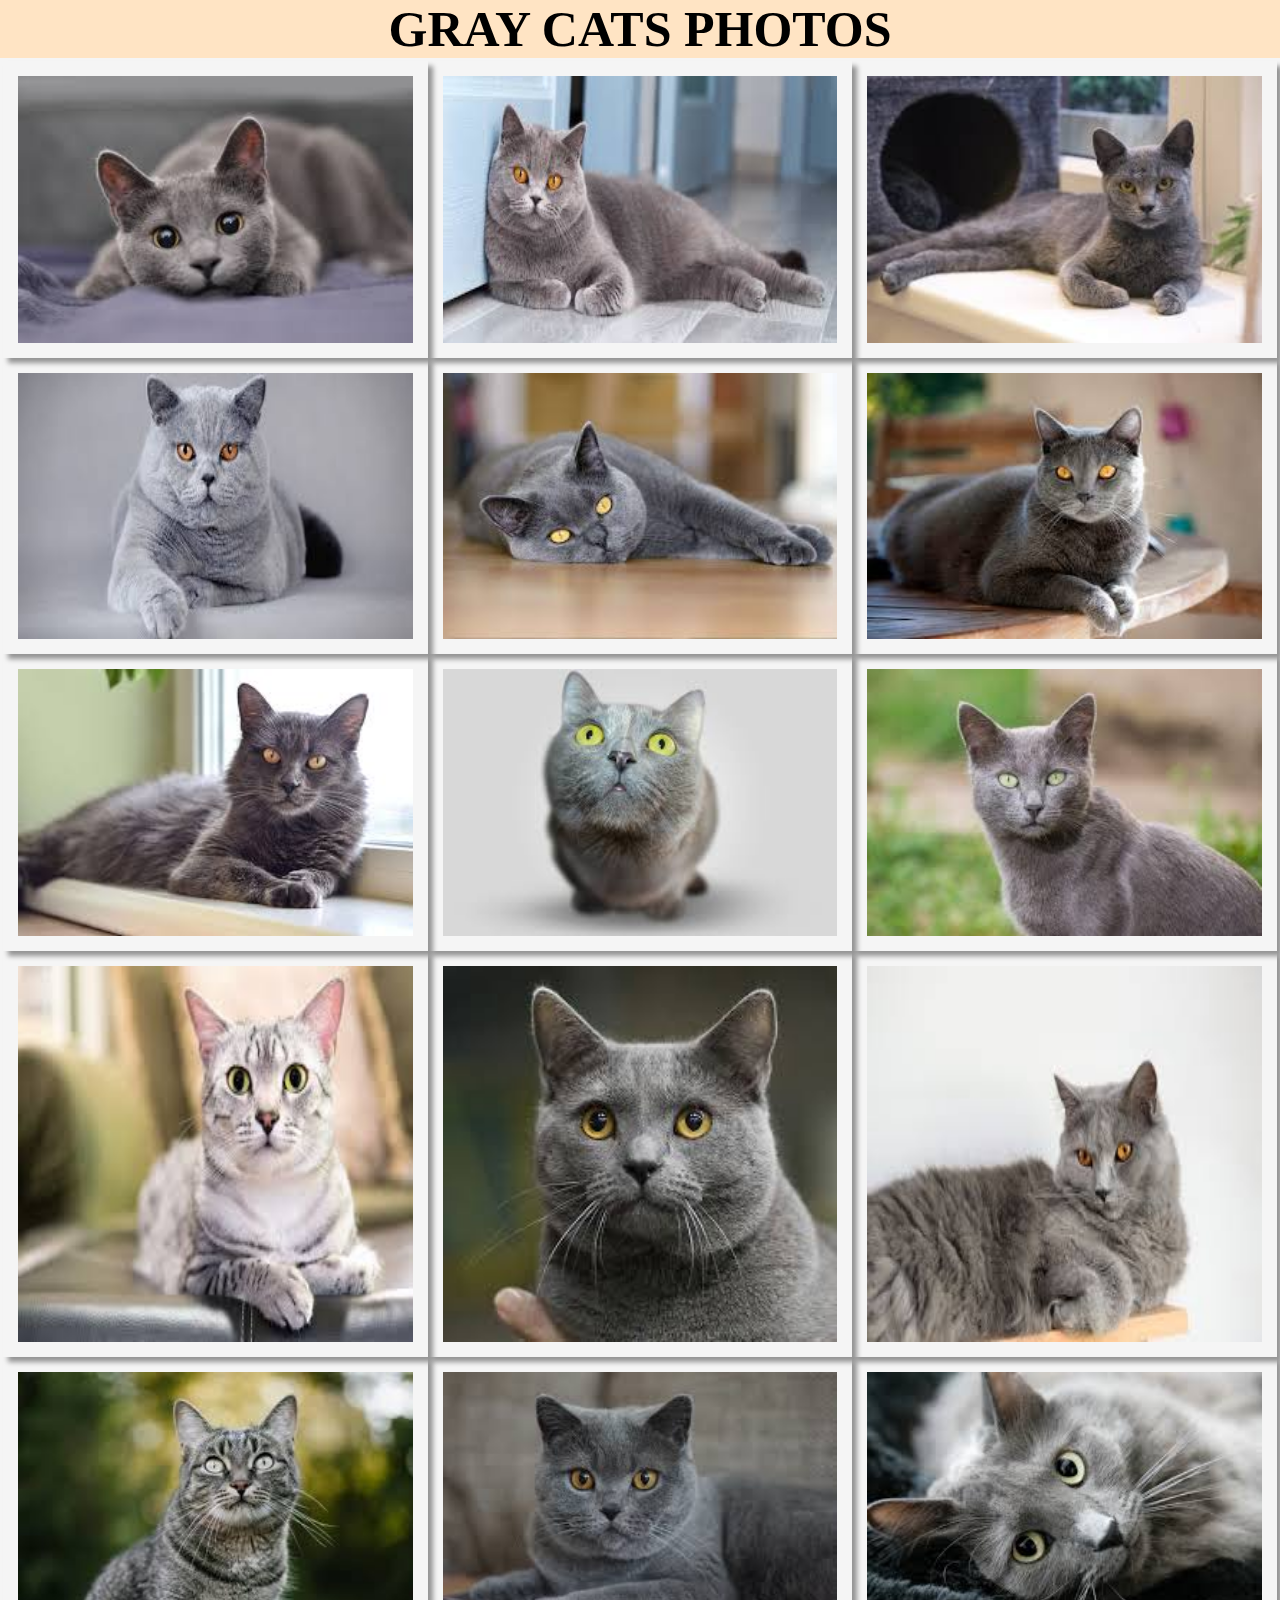
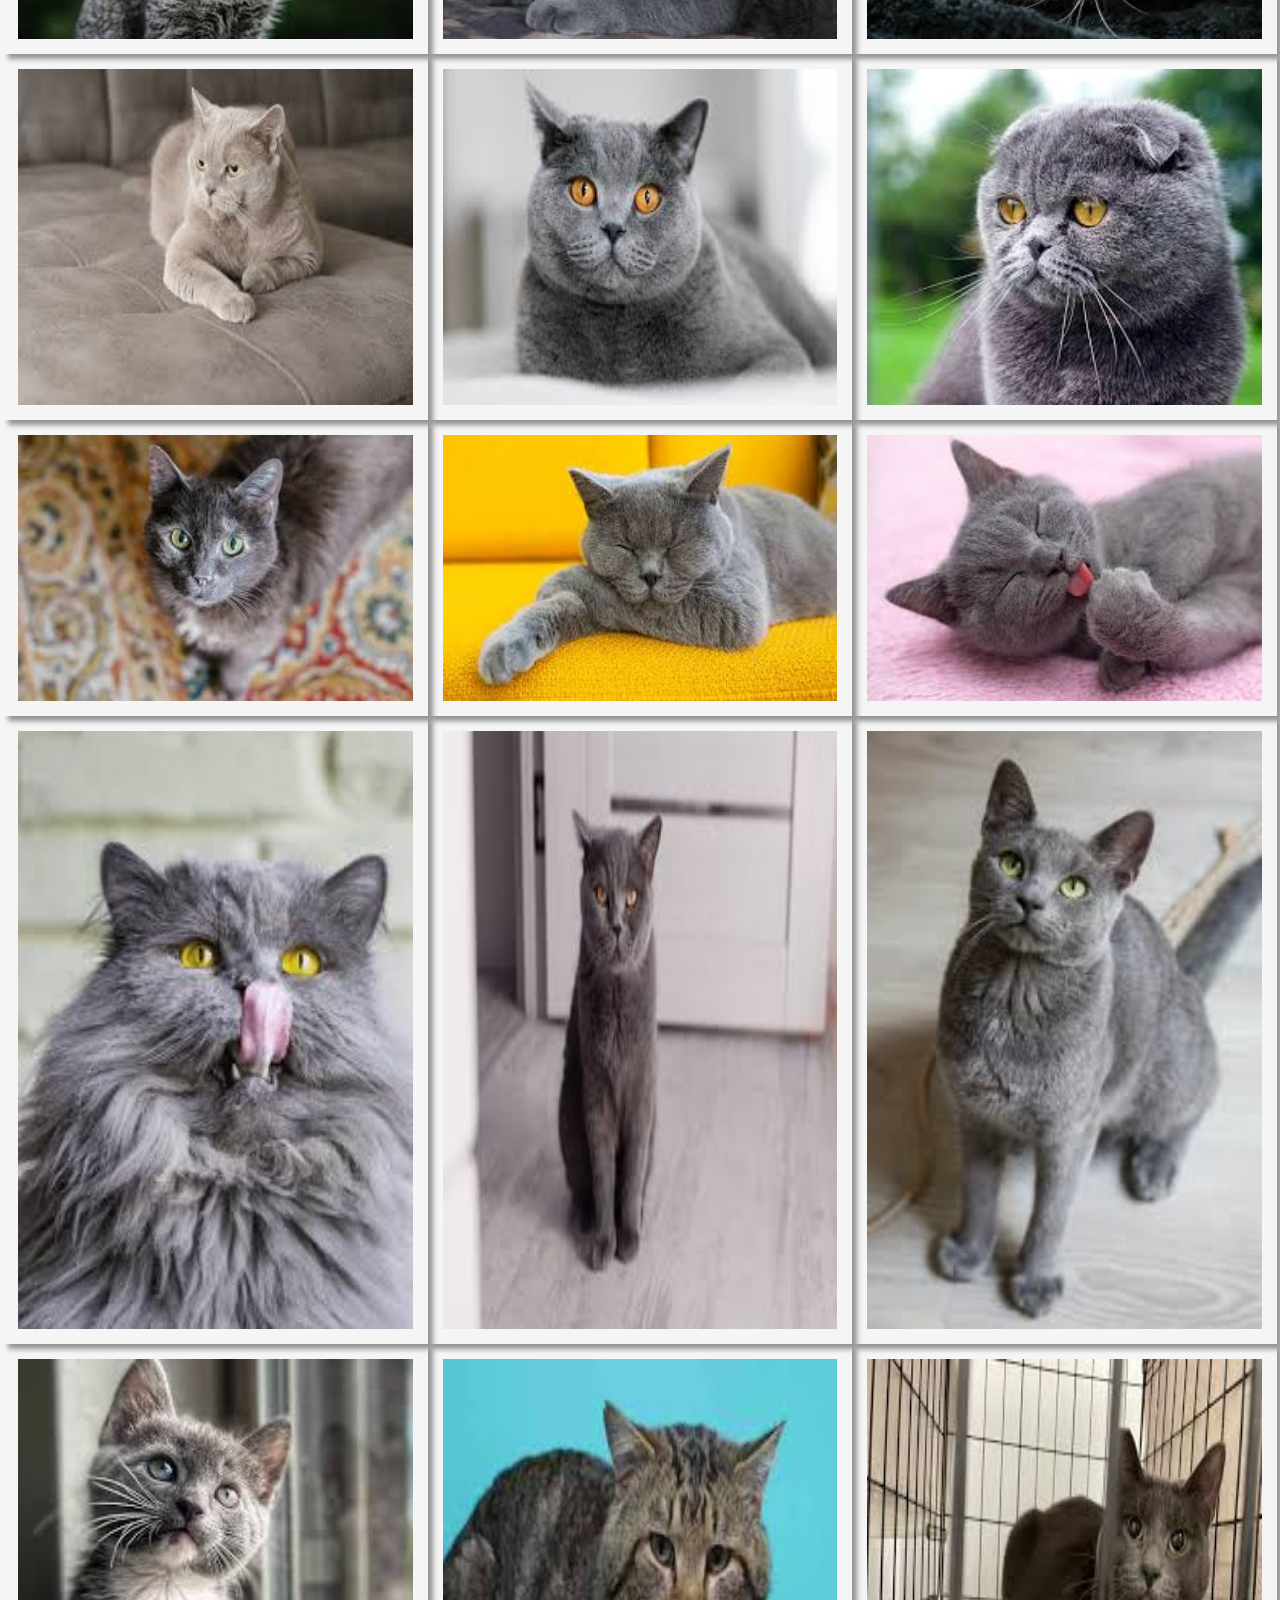
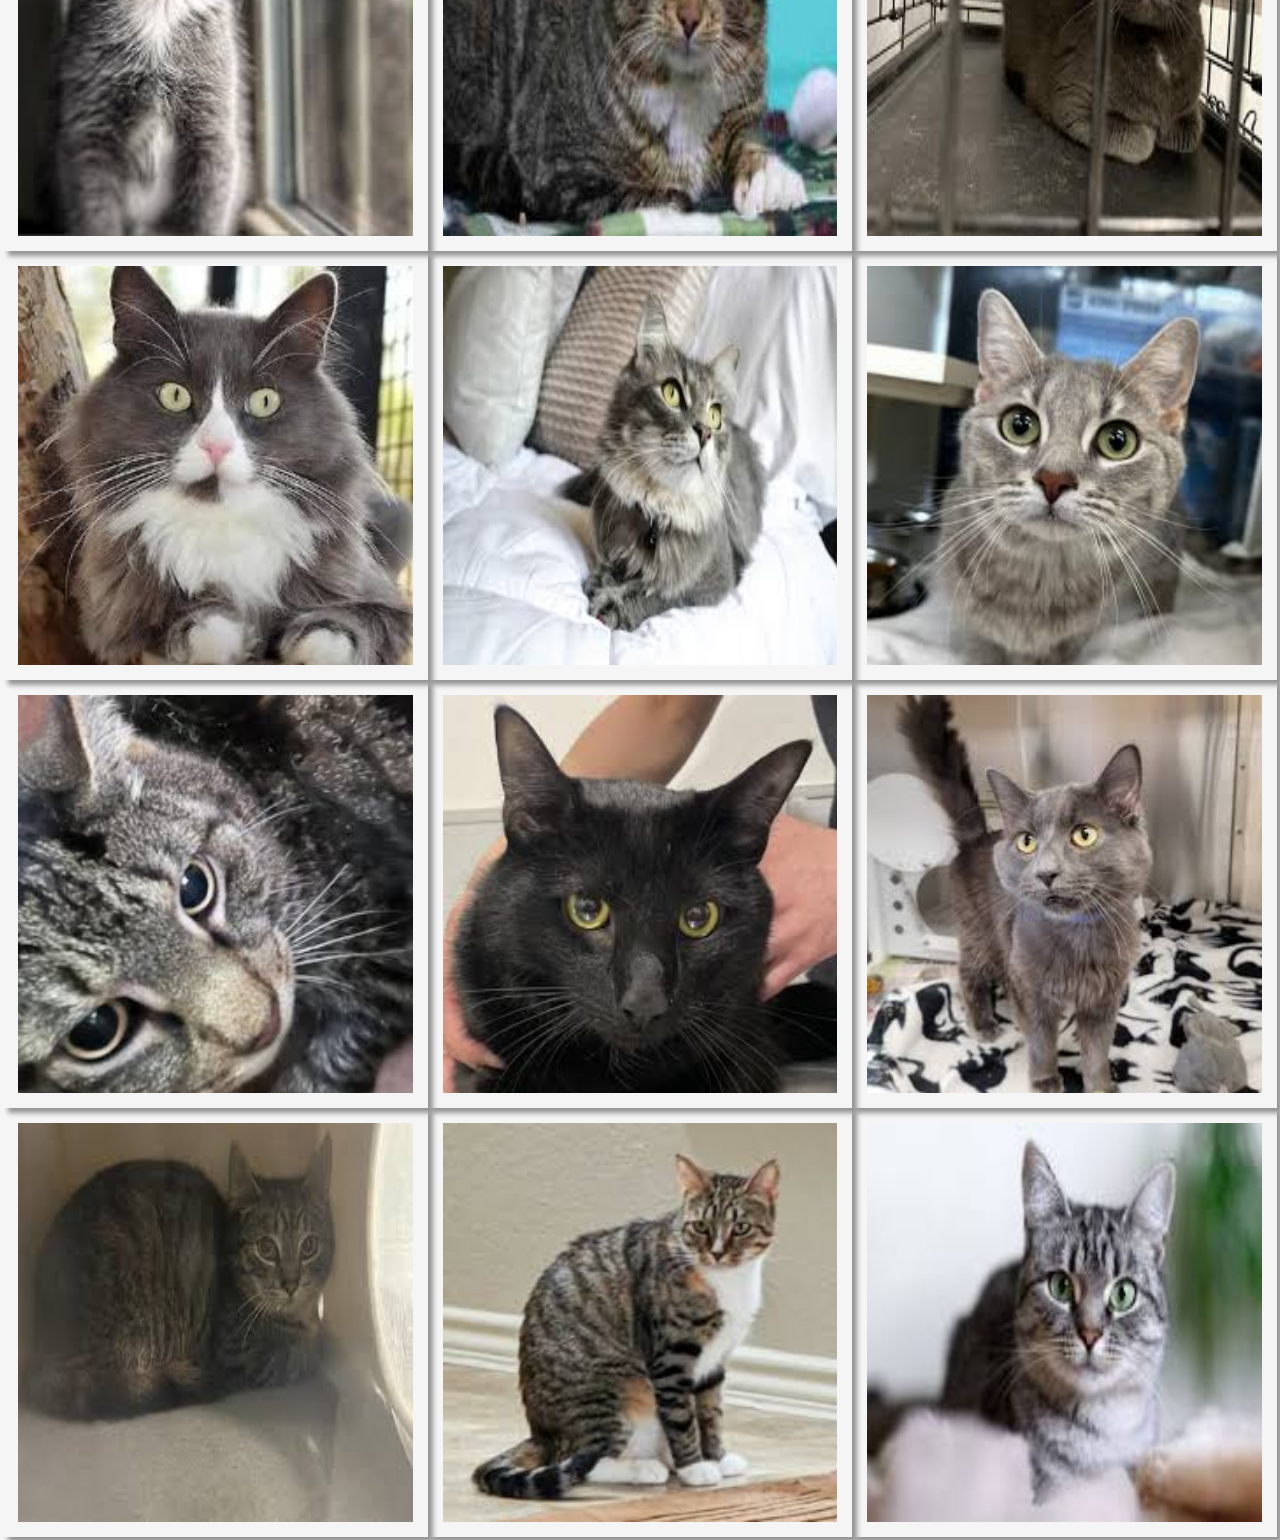
<file: graycats.html>
<!DOCTYPE html>
<html lang="en">
<head>
    <meta charset="UTF-8">
    <meta name="viewport" content="width=device-width, initial-scale=1.0">
    <title>GRAY CATS</title>
    <link rel="stylesheet" type="text/css" href="./cats.css">
</head>
<body class="noticiasgato1">

<div class="tittle">
    <h2 style="font-size: 50px;">
        GRAY CATS PHOTOS
    </h2>
</div>

<section class="cats">
      <div class="box">
        <a href="grayCatsPhotos/graycat1.jpg"> <img src="grayCatsPhotos/graycat1.jpg" style="width:100%;height:100%;"> </a>
      </div>
      <div class="box">
        <a href="grayCatsPhotos/graycat2.jpg"> <img src="grayCatsPhotos/graycat2.jpg" style="width:100%;height:100%;"> </a>
      </div>
      <div class="box">
        <a href="grayCatsPhotos/graycat3.jpg"> <img src="grayCatsPhotos/graycat3.jpg" style="width:100%;height:100%;"> </a>
      </div>
      <div class="box">
        <a href="grayCatsPhotos/graycat4.jpg"> <img src="grayCatsPhotos/graycat4.jpg" style="width:100%;height:100%;"> </a>
      </div>
      <div class="box">
        <a href="grayCatsPhotos/graycat5.jpg"> <img src="grayCatsPhotos/graycat5.jpg" style="width:100%;height:100%;"> </a>
      </div>
      <div class="box">
        <a href="grayCatsPhotos/graycat6.jpg"> <img src="grayCatsPhotos/graycat6.jpg" style="width:100%;height:100%;"> </a>
      </div>
      <div class="box">
        <a href="grayCatsPhotos/graycat7.jpg"> <img src="grayCatsPhotos/graycat7.jpg" style="width:100%;height:100%;"> </a>
      </div>
      <div class="box">
        <a href="grayCatsPhotos/graycat8.jpg"> <img src="grayCatsPhotos/graycat8.jpg" style="width:100%;height:100%;"> </a>
      </div>
      <div class="box">
        <a href="grayCatsPhotos/graycat9.jpg"> <img src="grayCatsPhotos/graycat9.jpg" style="width:100%;height:100%;"> </a>
      </div>
      <div class="box">
        <a href="grayCatsPhotos/graycat10.jpg"> <img src="grayCatsPhotos/graycat10.jpg" style="width:100%;height:100%;"> </a>
      </div>
      <div class="box">
        <a href="grayCatsPhotos/graycat11.jpg"> <img src="grayCatsPhotos/graycat11.jpg" style="width:100%;height:100%;"> </a>
      </div>
      <div class="box">
        <a href="grayCatsPhotos/graycat12.jpg"> <img src="grayCatsPhotos/graycat12.jpg" style="width:100%;height:100%;"> </a>
      </div>
      <div class="box">
        <a href="grayCatsPhotos/graycat13.jpg"> <img src="grayCatsPhotos/graycat13.jpg" style="width:100%;height:100%;"> </a>
      </div>
      <div class="box">
        <a href="grayCatsPhotos/graycat14.jpg"> <img src="grayCatsPhotos/graycat14.jpg" style="width:100%;height:100%;"> </a>
      </div>
      <div class="box">
        <a href="grayCatsPhotos/graycat15.jpg"> <img src="grayCatsPhotos/graycat15.jpg" style="width:100%;height:100%;"> </a>
      </div>
      <div class="box">
        <a href="grayCatsPhotos/graycat16.jpg"> <img src="grayCatsPhotos/graycat16.jpg" style="width:100%;height:100%;"> </a>
      </div>
      <div class="box">
        <a href="grayCatsPhotos/graycat17.jpg"> <img src="grayCatsPhotos/graycat17.jpg" style="width:100%;height:100%;"> </a>
      </div>
      <div class="box">
        <a href="grayCatsPhotos/graycat18.jpg"> <img src="grayCatsPhotos/graycat18.jpg" style="width:100%;height:100%;"> </a>
      </div>
      <div class="box">
        <a href="grayCatsPhotos/graycat19.jpg"> <img src="grayCatsPhotos/graycat19.jpg" style="width:100%;height:100%;"> </a>
      </div>
      <div class="box">
        <a href="grayCatsPhotos/graycat20.jpg"> <img src="grayCatsPhotos/graycat20.jpg" style="width:100%;height:100%;"> </a>
      </div>
      <div class="box">
        <a href="grayCatsPhotos/graycat21.jpg"> <img src="grayCatsPhotos/graycat21.jpg" style="width:100%;height:100%;"> </a>
      </div>
      <div class="box">
        <a href="grayCatsPhotos/graycat22.jpg"> <img src="grayCatsPhotos/graycat22.jpg" style="width:100%;height:100%;"> </a>
      </div>
      <div class="box">
        <a href="grayCatsPhotos/graycat23.jpg"> <img src="grayCatsPhotos/graycat23.jpg" style="width:100%;height:100%;"> </a>
      </div>
      <div class="box">
        <a href="grayCatsPhotos/graycat24.jpg"> <img src="grayCatsPhotos/graycat24.jpg" style="width:100%;height:100%;"> </a>
      </div>
      <div class="box">
        <a href="grayCatsPhotos/graycat25.jpg"> <img src="grayCatsPhotos/graycat25.jpg" style="width:100%;height:100%;"> </a>
      </div>
      <div class="box">
        <a href="grayCatsPhotos/graycat26.jpg"> <img src="grayCatsPhotos/graycat26.jpg" style="width:100%;height:100%;"> </a>
      </div>
      <div class="box">
        <a href="grayCatsPhotos/graycat27.jpg"> <img src="grayCatsPhotos/graycat27.jpg" style="width:100%;height:100%;"> </a>
      </div>
      <div class="box">
        <a href="grayCatsPhotos/graycat28.jpg"> <img src="grayCatsPhotos/graycat28.jpg" style="width:100%;height:100%;"> </a>
      </div>
      <div class="box">
        <a href="grayCatsPhotos/graycat29.jpg"> <img src="grayCatsPhotos/graycat29.jpg" style="width:100%;height:100%;"> </a>
      </div>
      <div class="box">
        <a href="grayCatsPhotos/graycat30.jpg"> <img src="grayCatsPhotos/graycat30.jpg" style="width:100%;height:100%;"> </a>
      </div>
      <div class="box">
        <a href="grayCatsPhotos/graycat31.jpg"> <img src="grayCatsPhotos/graycat31.jpg" style="width:100%;height:100%;"> </a>
      </div>
      <div class="box">
        <a href="grayCatsPhotos/graycat32.jpg"> <img src="grayCatsPhotos/graycat32.jpg" style="width:100%;height:100%;"> </a>
      </div>
      <div class="box">
        <a href="grayCatsPhotos/graycat33.jpg"> <img src="grayCatsPhotos/graycat33.jpg" style="width:100%;height:100%;"> </a>
      </div>
      <div class="box">
        <a href="grayCatsPhotos/graycat34.jpg"> <img src="grayCatsPhotos/graycat34.jpg" style="width:100%;height:100%;"> </a>
      </div>
      <div class="box">
        <a href="grayCatsPhotos/graycat35.jpg"> <img src="grayCatsPhotos/graycat35.jpg" style="width:100%;height:100%;"> </a>
      </div>
      <div class="box">
        <a href="grayCatsPhotos/graycat36.jpg"> <img src="grayCatsPhotos/graycat36.jpg" style="width:100%;height:100%;"> </a>
      </div>

</section>

</body>
</html>
</file>
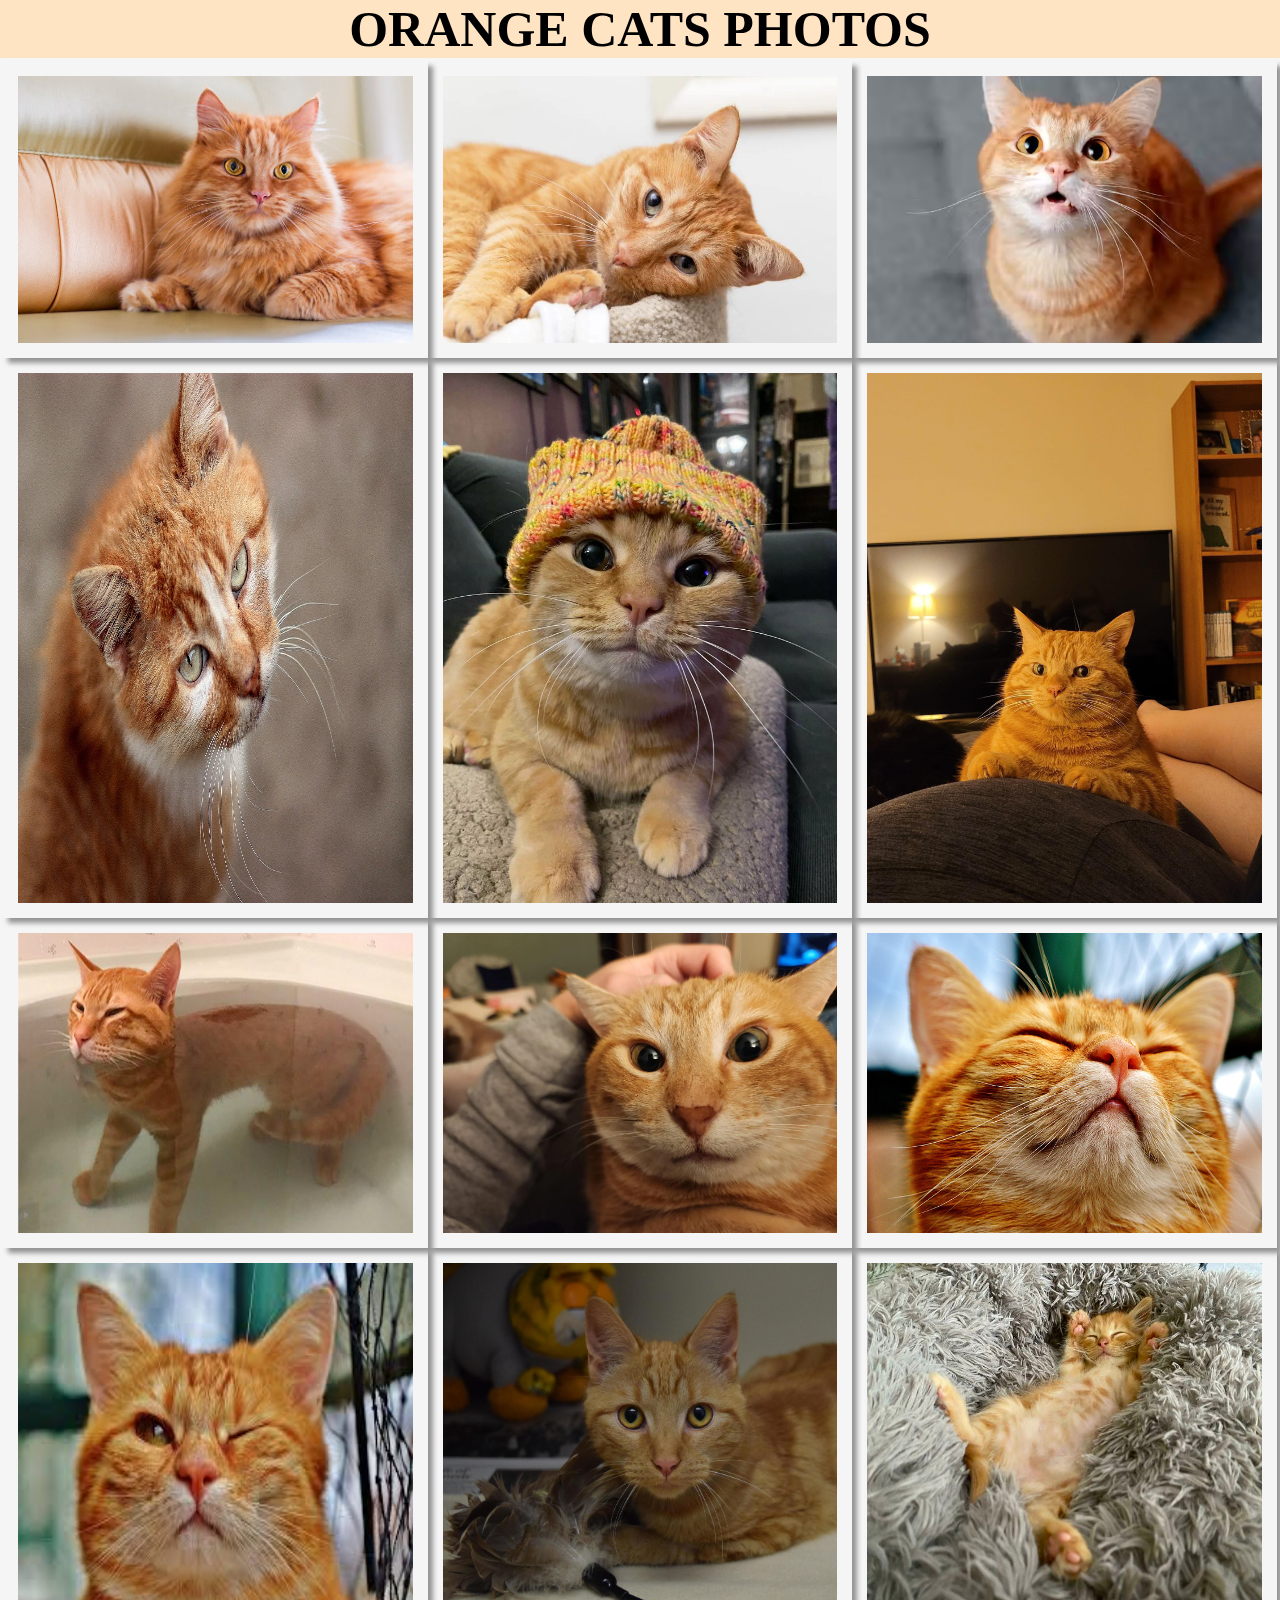
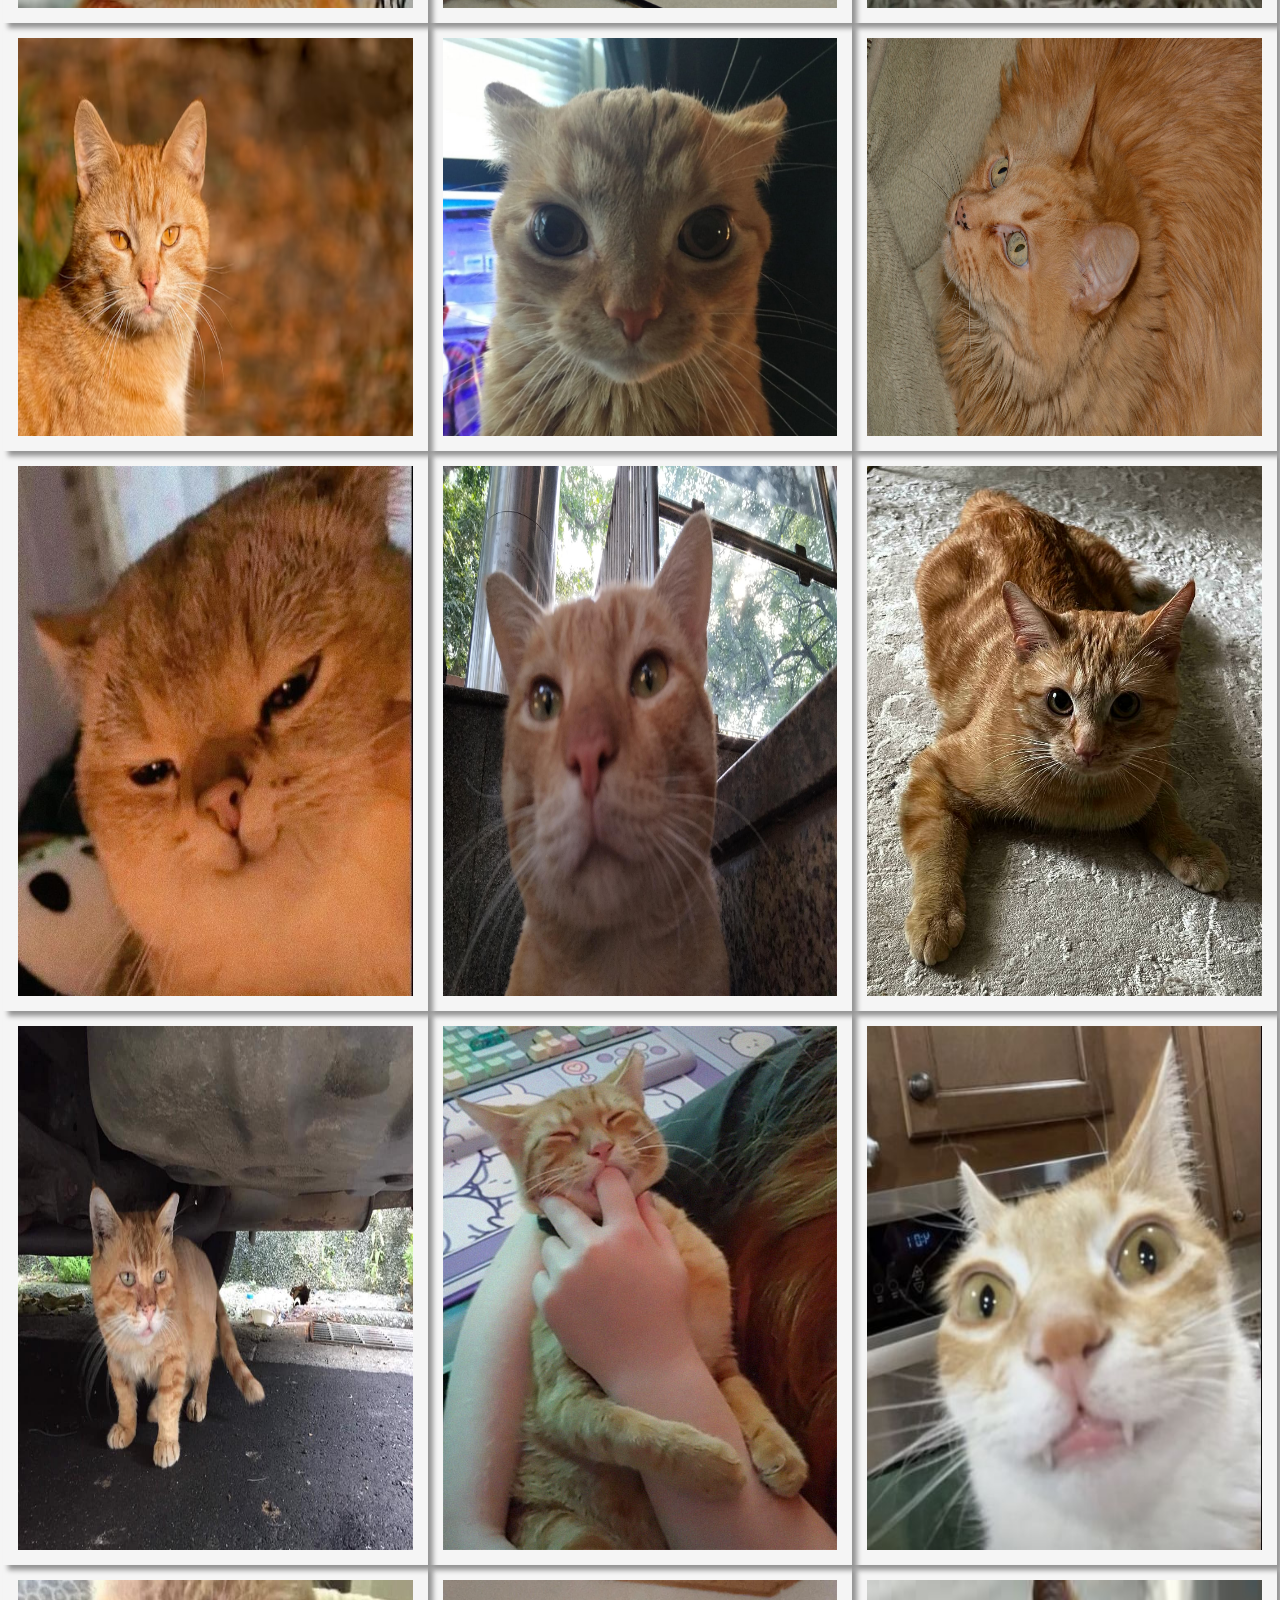
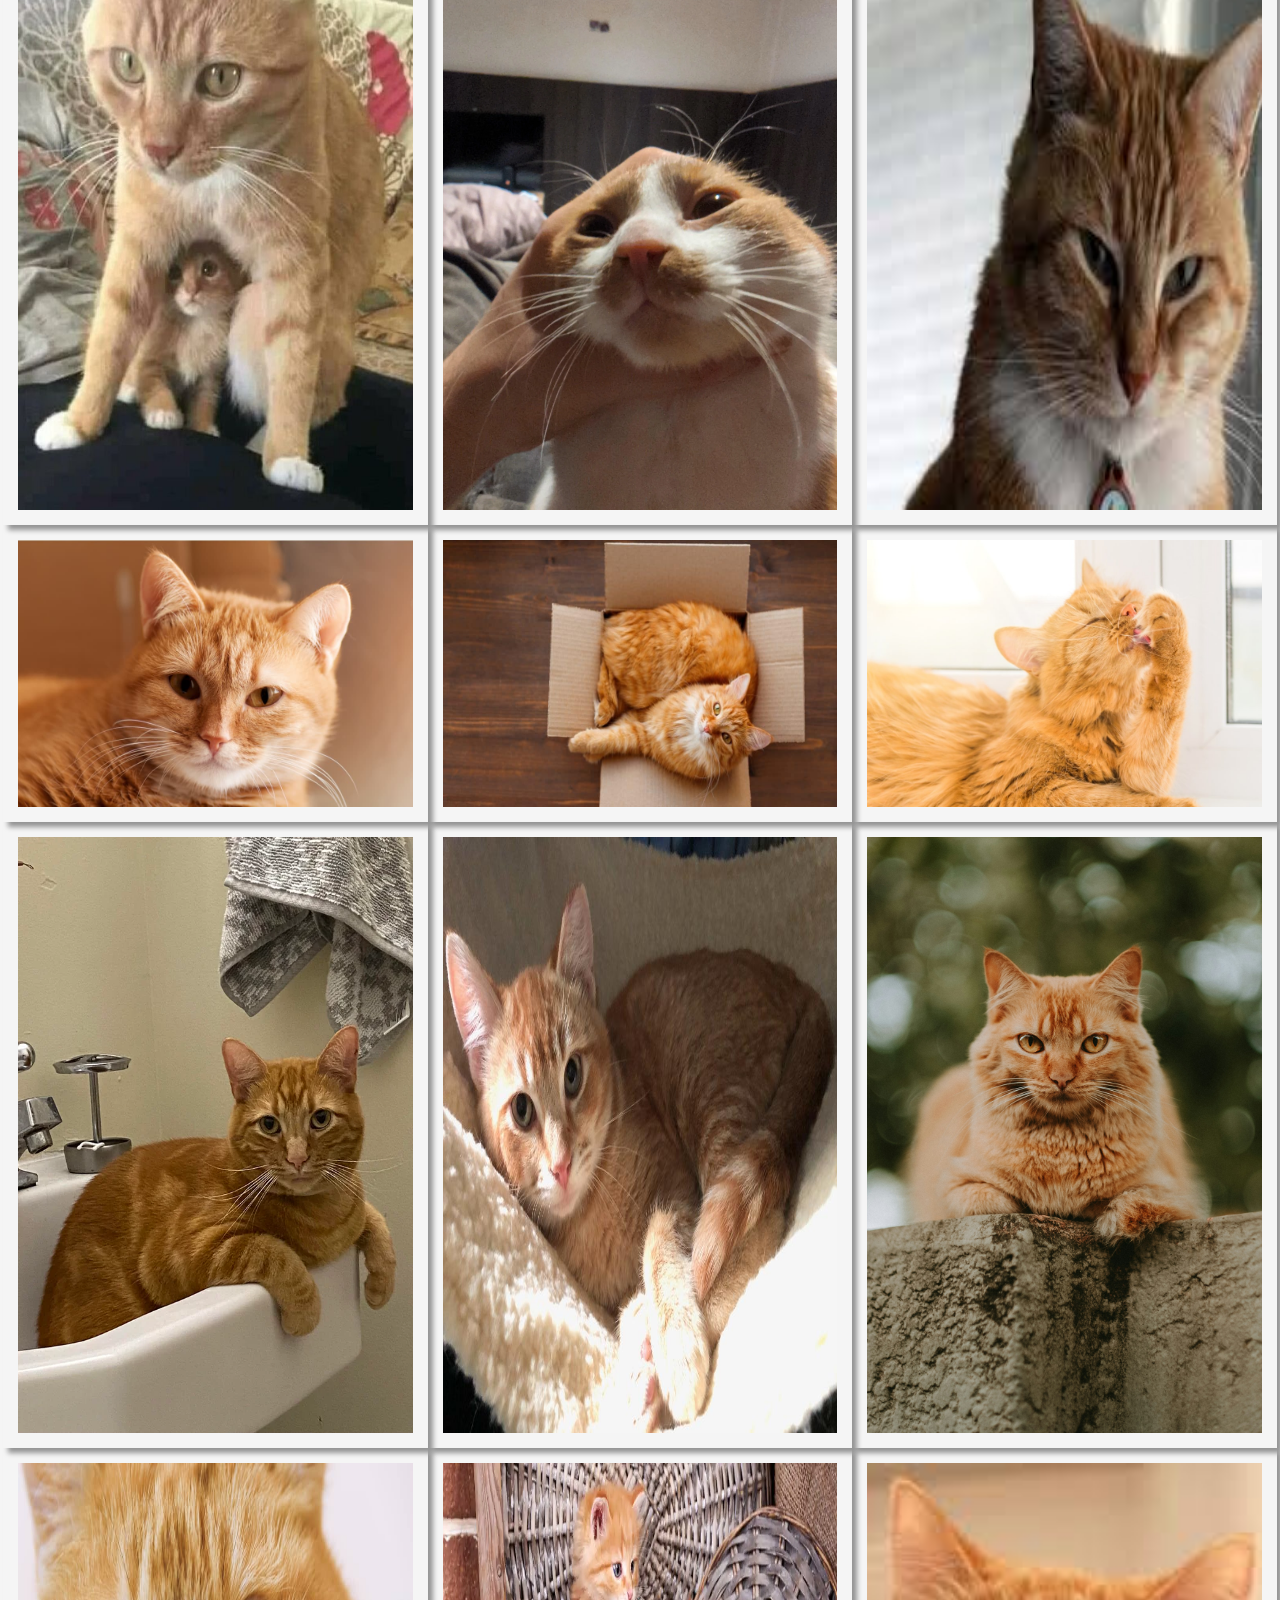
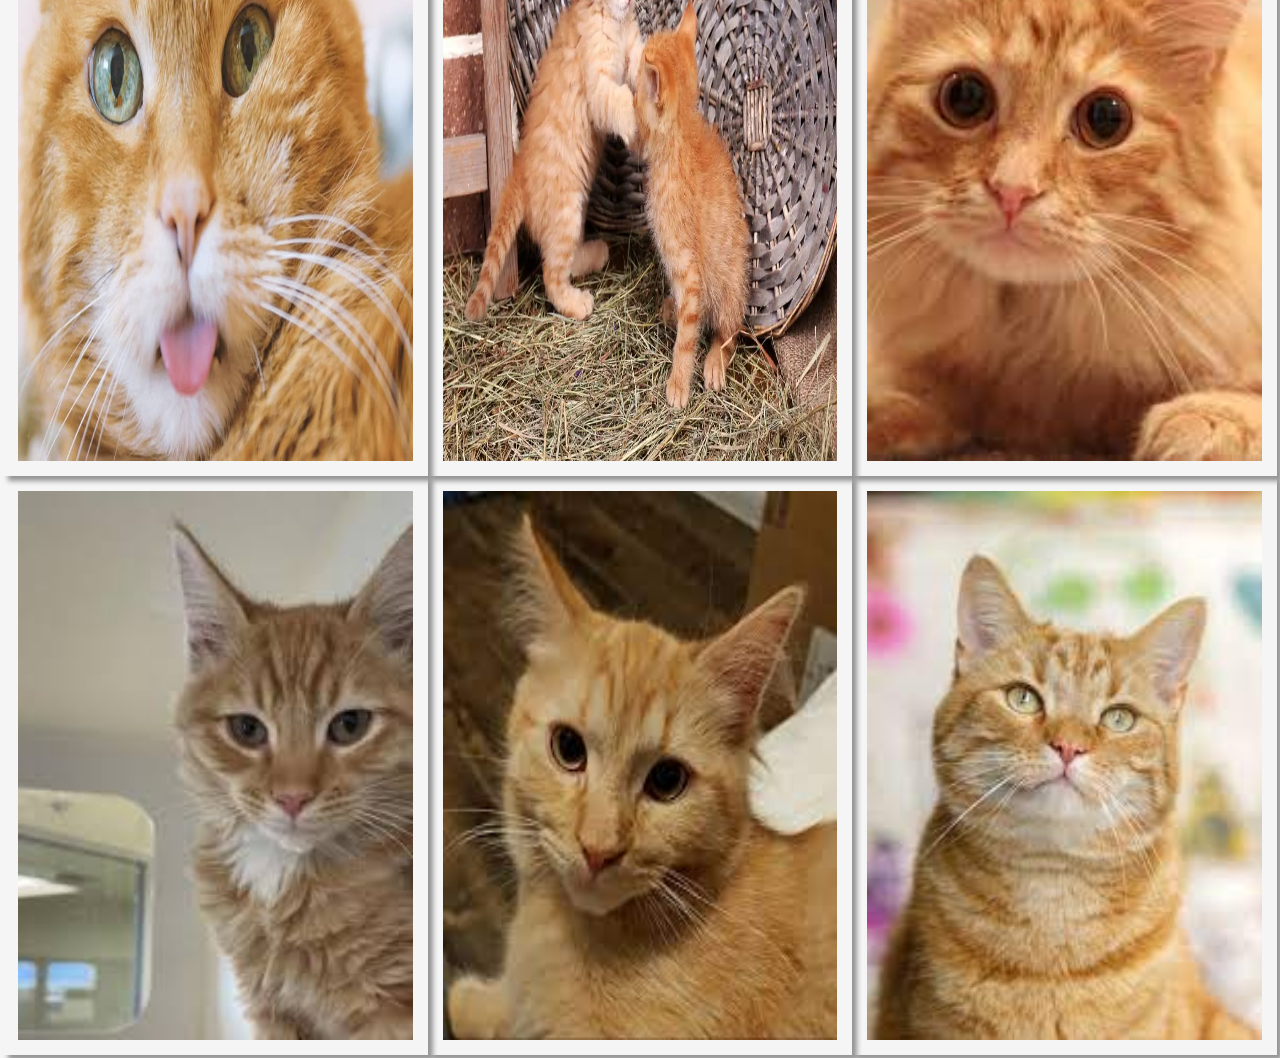
<file: orangecats.html>
<!DOCTYPE html>
<html lang="en">
<head>
    <meta charset="UTF-8">
    <meta name="viewport" content="width=device-width, initial-scale=1.0">
    <title>ORANGE CATS</title>
    <link rel="stylesheet" type="text/css" href="./cats.css">
</head>
<body>

<div class="tittle">
    <h2 style="font-size: 50px;">
        ORANGE CATS PHOTOS
    </h2>
</div>


<section class="cats">
    <div class="box">
       <a href="orangeCatsPhotos/orangecat1.jpg"> <img src="orangeCatsPhotos/orangecat1.jpg" style="width:100%;height:100%;"> </a>
    </div>
    <div class="box">
        <a href="orangeCatsPhotos/orangecat2.jpg"> <img src="orangeCatsPhotos/orangecat2.jpg" style="width:100%;height:100%;"> </a>
    </div>
    <div class="box">
        <a href="orangeCatsPhotos/orangecat3.jpg"> <img src="orangeCatsPhotos/orangecat3.jpg" style="width:100%;height:100%;"> </a>
    </div>
    <div class="box">
        <a href="orangeCatsPhotos/orangecat4.jpg"> <img src="orangeCatsPhotos/orangecat4.jpg" style="width:100%;height:100%;"> </a>
    </div>
    <div class="box">
        <a href="orangeCatsPhotos/orangecat5.jpg"> <img src="orangeCatsPhotos/orangecat5.jpg" style="width:100%;height:100%;"> </a>
    </div>
    <div class="box">
        <a href="orangeCatsPhotos/orangecat6.jpg"> <img src="orangeCatsPhotos/orangecat6.jpg" style="width:100%;height:100%;"> </a>
    </div>
    <div class="box">
        <a href="orangeCatsPhotos/orangecat7.jpg"> <img src="orangeCatsPhotos/orangecat7.jpg" style="width:100%;height:100%;"> </a>
    </div>
    <div class="box">
        <a href="orangeCatsPhotos/orangecat8.jpg"> <img src="orangeCatsPhotos/orangecat8.jpg" style="width:100%;height:100%;"> </a>
    </div>
    <div class="box">
        <a href="orangeCatsPhotos/orangecat9.jpg"> <img src="orangeCatsPhotos/orangecat9.jpg" style="width:100%;height:100%;"> </a>
    </div>
    <div class="box">
        <a href="orangeCatsPhotos/orangecat10.jpg"> <img src="orangeCatsPhotos/orangecat10.jpg" style="width:100%;height:100%;"> </a>
    </div>
    <div class="box">
        <a href="orangeCatsPhotos/orangecat11.jpg"> <img src="orangeCatsPhotos/orangecat11.jpg" style="width:100%;height:100%;"> </a>
    </div>
    <div class="box">
        <a href="orangeCatsPhotos/orangecat12.jpg"> <img src="orangeCatsPhotos/orangecat12.jpg" style="width:100%;height:100%;"> </a>
    </div>
    <div class="box">
        <a href="orangeCatsPhotos/orangecat13.jpg"> <img src="orangeCatsPhotos/orangecat13.jpg" style="width:100%;height:100%;"> </a>
    </div>
    <div class="box">
        <a href="orangeCatsPhotos/orangecat14.jpg"> <img src="orangeCatsPhotos/orangecat14.jpg" style="width:100%;height:100%;"> </a>
    </div>
    <div class="box">
        <a href="orangeCatsPhotos/orangecat15.jpg"> <img src="orangeCatsPhotos/orangecat15.jpg" style="width:100%;height:100%;"> </a>
    </div>
    <div class="box">
        <a href="orangeCatsPhotos/orangecat16.jpg"> <img src="orangeCatsPhotos/orangecat16.jpg" style="width:100%;height:100%;"> </a>
    </div>
    <div class="box">
        <a href="orangeCatsPhotos/orangecat17.jpg"> <img src="orangeCatsPhotos/orangecat17.jpg" style="width:100%;height:100%;"> </a>
    </div>
    <div class="box">
        <a href="orangeCatsPhotos/orangecat18.jpg"> <img src="orangeCatsPhotos/orangecat18.jpg" style="width:100%;height:100%;"> </a>
    </div>
    <div class="box">
        <a href="orangeCatsPhotos/orangecat19.jpg"> <img src="orangeCatsPhotos/orangecat19.jpg" style="width:100%;height:100%;"> </a>
    </div>
    <div class="box">
        <a href="orangeCatsPhotos/orangecat20.jpg"> <img src="orangeCatsPhotos/orangecat20.jpg" style="width:100%;height:100%;"> </a>
    </div>
    <div class="box">
        <a href="orangeCatsPhotos/orangecat21.jpg"> <img src="orangeCatsPhotos/orangecat21.jpg" style="width:100%;height:100%;"> </a>
    </div>
    <div class="box">
        <a href="orangeCatsPhotos/orangecat22.jpg"> <img src="orangeCatsPhotos/orangecat22.jpg" style="width:100%;height:100%;"> </a>
    </div>
    <div class="box">
        <a href="orangeCatsPhotos/orangecat23.jpg"> <img src="orangeCatsPhotos/orangecat23.jpg" style="width:100%;height:100%;"> </a>
    </div>
    <div class="box">
        <a href="orangeCatsPhotos/orangecat24.jpg"> <img src="orangeCatsPhotos/orangecat24.jpg" style="width:100%;height:100%;"> </a>
    </div>
    <div class="box">
        <a href="orangeCatsPhotos/orangecat25.jpg"> <img src="orangeCatsPhotos/orangecat25.jpg" style="width:100%;height:100%;"> </a>
    </div>
    <div class="box">
        <a href="orangeCatsPhotos/orangecat26.jpg"> <img src="orangeCatsPhotos/orangecat26.jpg" style="width:100%;height:100%;"> </a>
    </div>
    <div class="box">
        <a href="orangeCatsPhotos/orangecat27.jpg"> <img src="orangeCatsPhotos/orangecat27.jpg" style="width:100%;height:100%;"> </a>
    </div>
    <div class="box">
        <a href="orangeCatsPhotos/orangecat28.jpg"> <img src="orangeCatsPhotos/orangecat28.jpg" style="width:100%;height:100%;"> </a>
    </div>
    <div class="box">
        <a href="orangeCatsPhotos/orangecat29.jpg"> <img src="orangeCatsPhotos/orangecat29.jpg" style="width:100%;height:100%;"> </a>
    </div>
    <div class="box">
        <a href="orangeCatsPhotos/orangecat30.jpg"> <img src="orangeCatsPhotos/orangecat30.jpg" style="width:100%;height:100%;"> </a>
    </div>
    <div class="box">
        <a href="orangeCatsPhotos/orangecat31.jpg"> <img src="orangeCatsPhotos/orangecat31.jpg" style="width:100%;height:100%;"> </a>
    </div>
    <div class="box">
        <a href="orangeCatsPhotos/orangecat32.jpg"> <img src="orangeCatsPhotos/orangecat32.jpg" style="width:100%;height:100%;"> </a>
    </div>
    <div class="box">
        <a href="orangeCatsPhotos/orangecat33.jpg"> <img src="orangeCatsPhotos/orangecat33.jpg" style="width:100%;height:100%;"> </a>
    </div>
    <div class="box">
        <a href="orangeCatsPhotos/orangecat34.jpg"> <img src="orangeCatsPhotos/orangecat34.jpg" style="width:100%;height:100%;"> </a>
    </div>
    <div class="box">
        <a href="orangeCatsPhotos/orangecat35.jpg"> <img src="orangeCatsPhotos/orangecat35.jpg" style="width:100%;height:100%;"> </a>
    </div>
    <div class="box">
        <a href="orangeCatsPhotos/orangecat36.jpg"> <img src="orangeCatsPhotos/orangecat36.jpg" style="width:100%;height:100%;"> </a>
    </div>
</section>


</body>
</html>
</file>
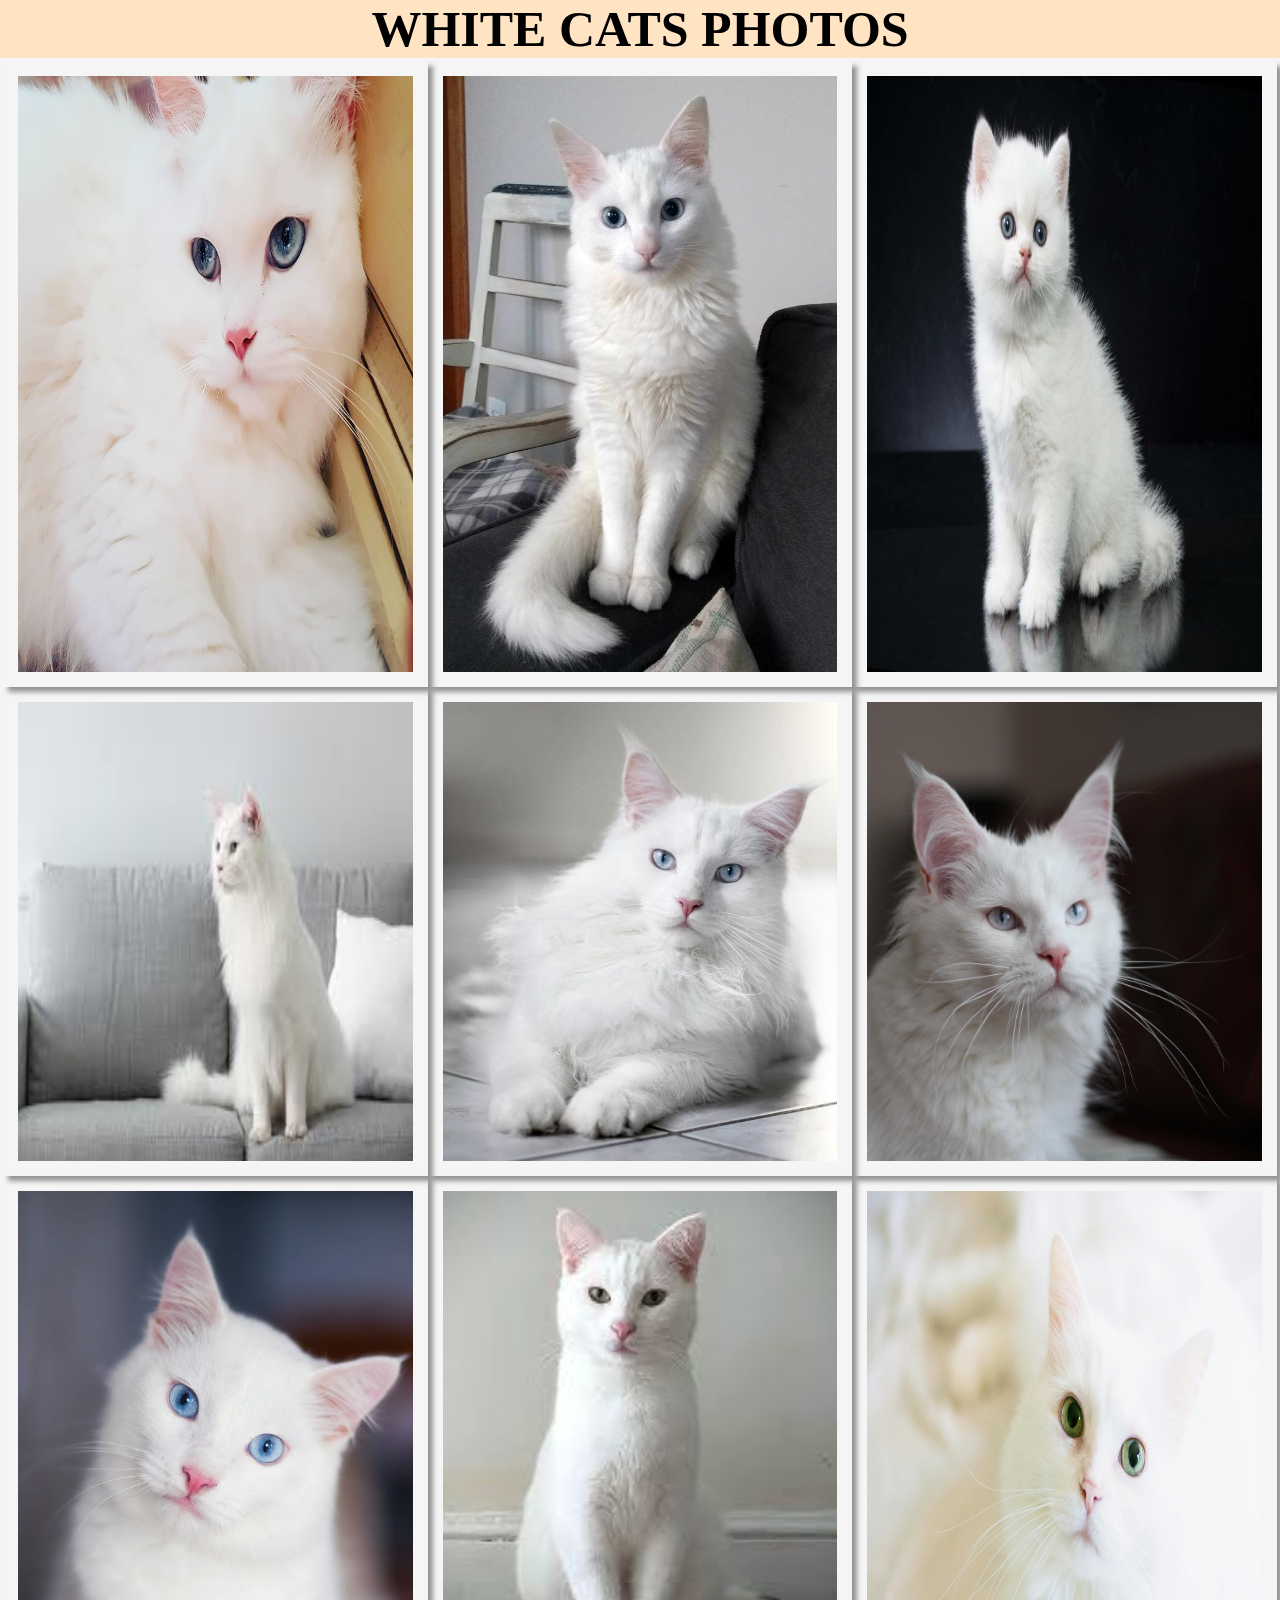
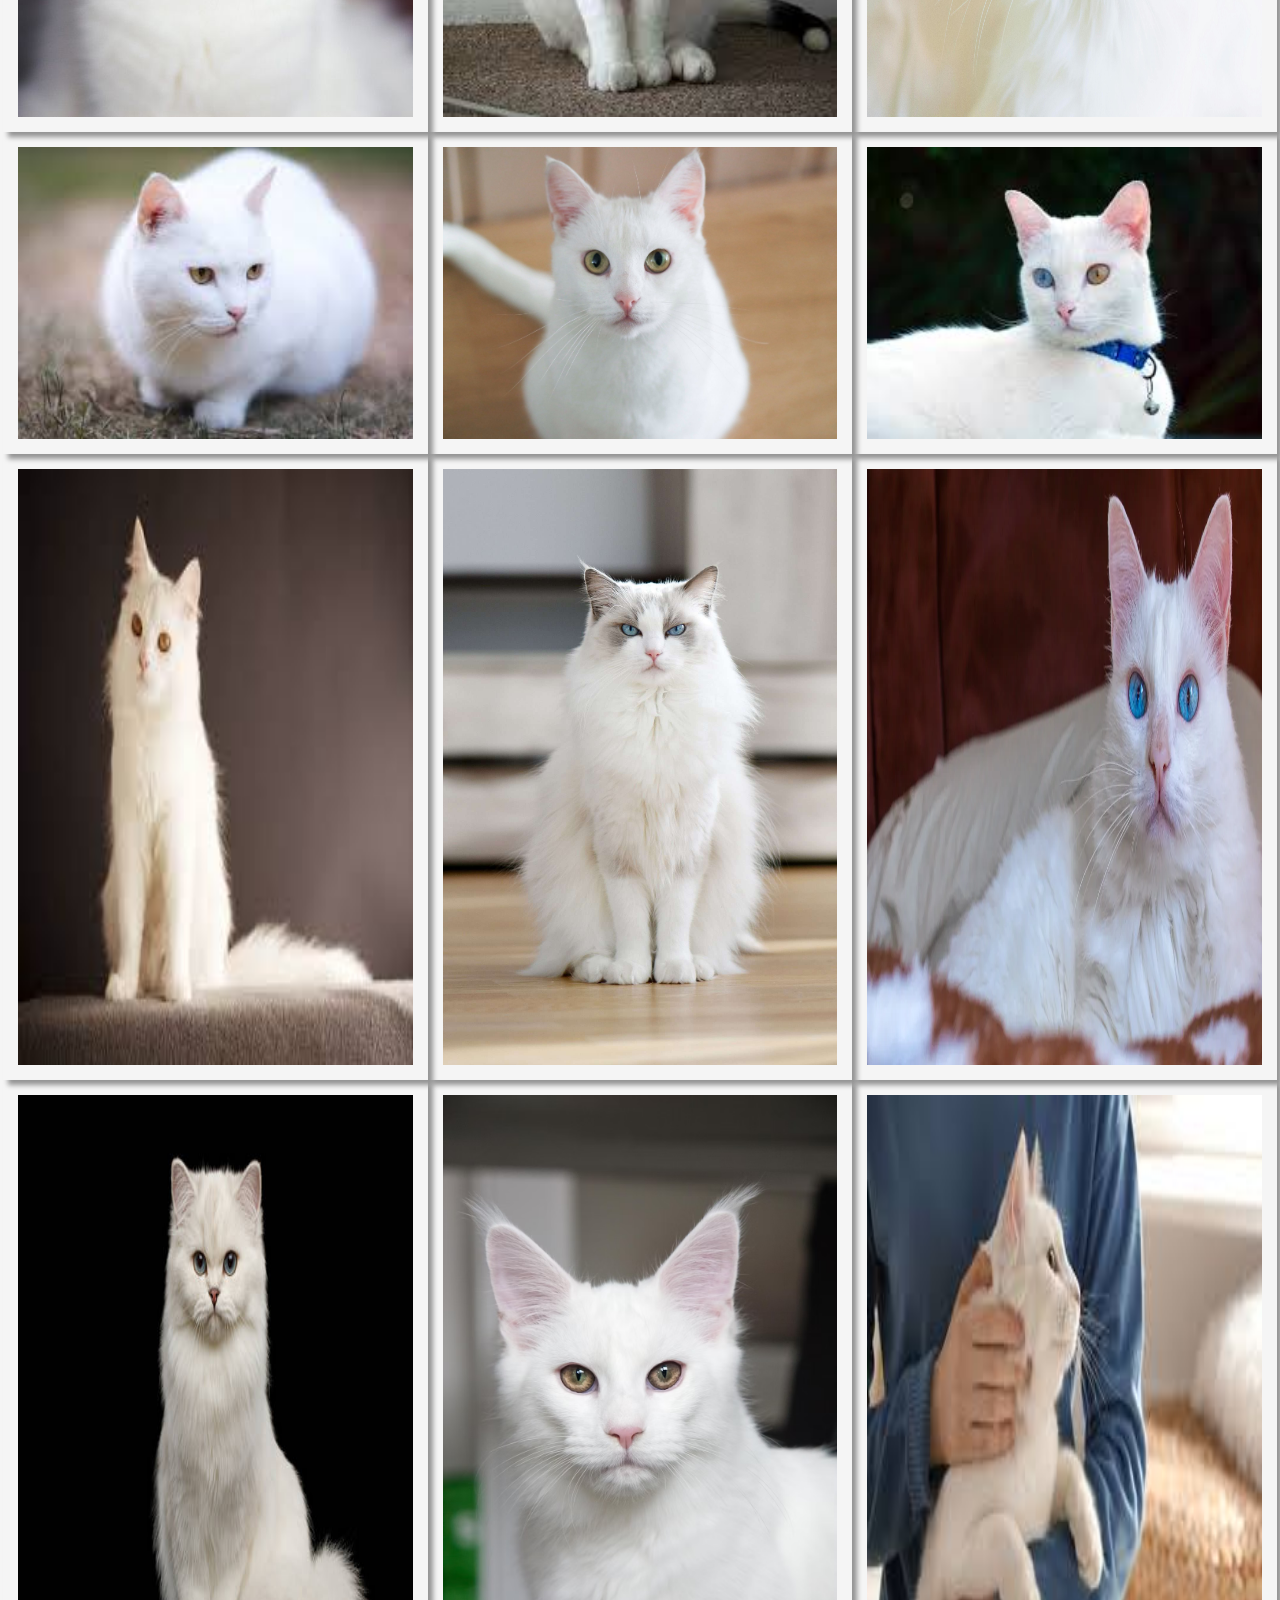
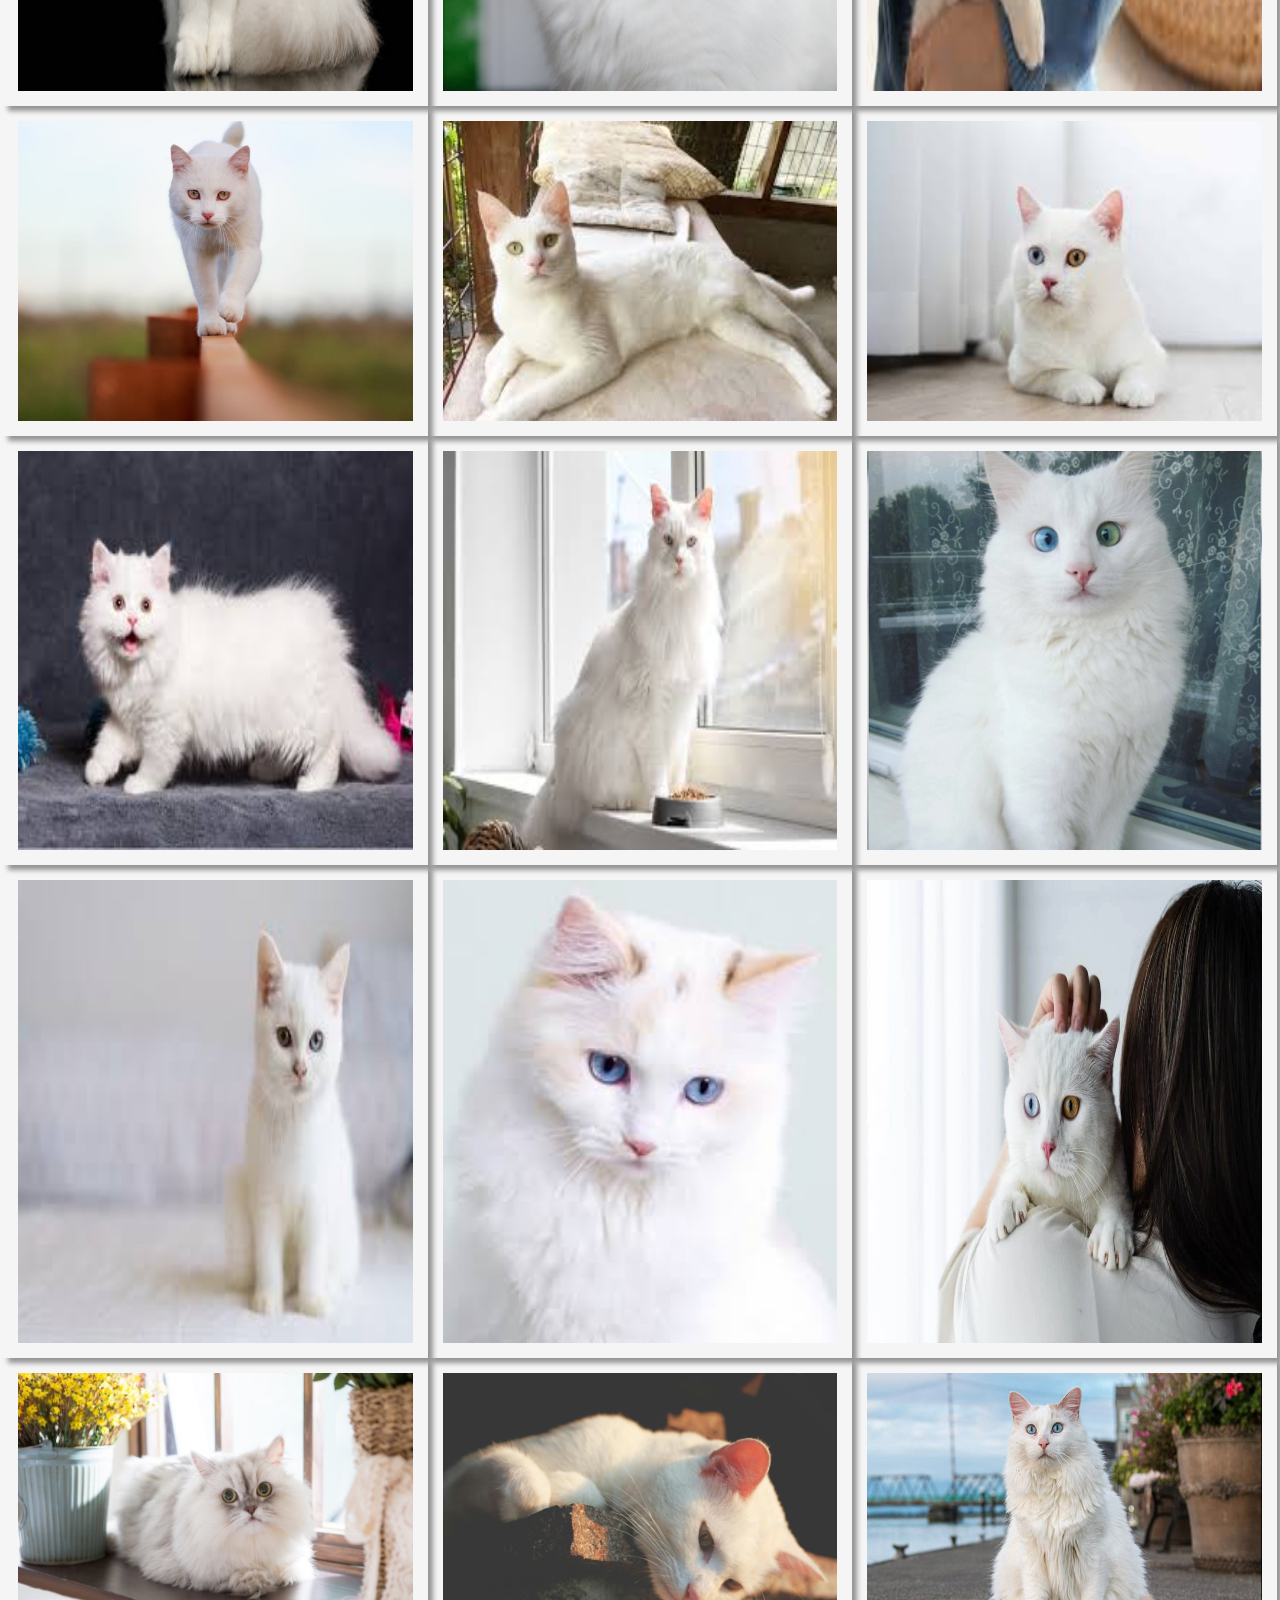
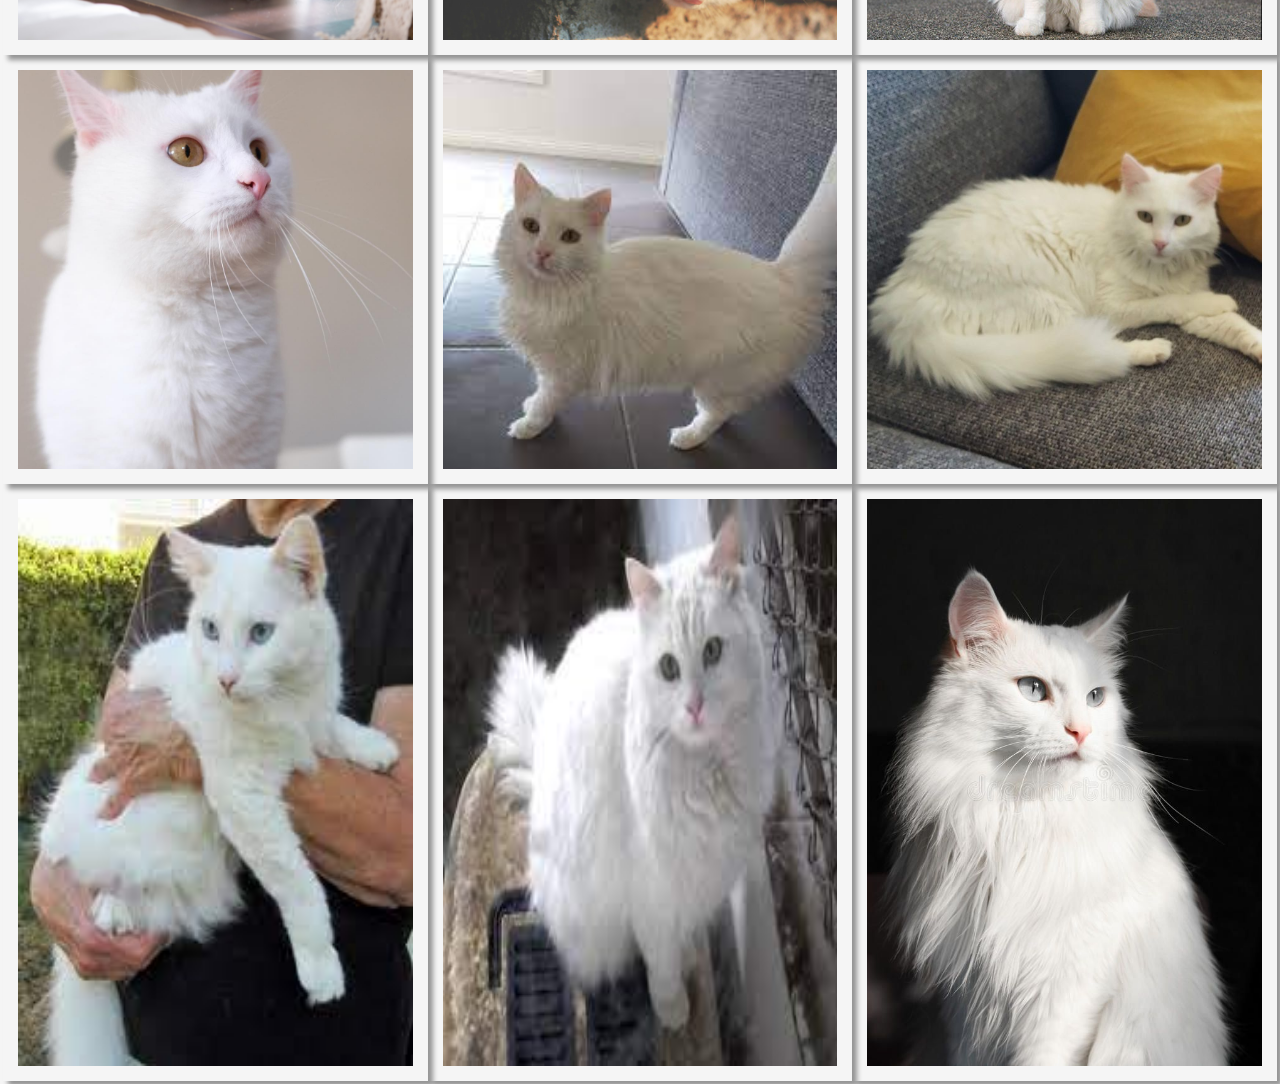
<file: whitecats.html>
<!DOCTYPE html>
<html lang="en">
<head>
    <meta charset="UTF-8">
    <meta name="viewport" content="width=device-width, initial-scale=1.0">
    <title>WHITE CATS</title>
    <link rel="stylesheet" type="text/css" href="./cats.css">
</head>
<body>

<div class="tittle">
    <h2 style="font-size: 50px;">
        WHITE CATS PHOTOS
    </h2>
</div>

<section class="cats">
     <div class="box">
       <a href="whiteCatsPhotos/whitecat1.jpg"> <img src="whiteCatsPhotos/whitecat1.jpg" style="width:100%;height:100%;"> </a>
     </div>
     <div class="box">
        <a href="whiteCatsPhotos/whitecat2.jpg"> <img src="whiteCatsPhotos/whitecat2.jpg" style="width:100%;height:100%;"> </a>
     </div>
     <div class="box">
        <a href="whiteCatsPhotos/whitecat3.jpg"> <img src="whiteCatsPhotos/whitecat3.jpg" style="width:100%;height:100%;"> </a>
     </div>
     <div class="box">
        <a href="whiteCatsPhotos/whitecat4.jpg"> <img src="whiteCatsPhotos/whitecat4.jpg" style="width:100%;height:100%;"> </a>
     </div>
     <div class="box">
        <a href="whiteCatsPhotos/whitecat5.jpg"> <img src="whiteCatsPhotos/whitecat5.jpg" style="width:100%;height:100%;"> </a>
     </div>
     <div class="box">
        <a href="whiteCatsPhotos/whitecat6.jpg"> <img src="whiteCatsPhotos/whitecat6.jpg" style="width:100%;height:100%;"> </a>
     </div>
     <div class="box">
        <a href="whiteCatsPhotos/whitecat7.jpg"> <img src="whiteCatsPhotos/whitecat7.jpg" style="width:100%;height:100%;"> </a>
     </div>
     <div class="box">
        <a href="whiteCatsPhotos/whitecat8.jpg"> <img src="whiteCatsPhotos/whitecat8.jpg" style="width:100%;height:100%;"> </a>
     </div>
     <div class="box">
        <a href="whiteCatsPhotos/whitecat9.jpg"> <img src="whiteCatsPhotos/whitecat9.jpg" style="width:100%;height:100%;"> </a>
     </div>
     <div class="box">
        <a href="whiteCatsPhotos/whitecat10.jpg"> <img src="whiteCatsPhotos/whitecat10.jpg" style="width:100%;height:100%;"> </a>
     </div>
     <div class="box">
        <a href="whiteCatsPhotos/whitecat11.jpg"> <img src="whiteCatsPhotos/whitecat11.jpg" style="width:100%;height:100%;"> </a>
     </div>
     <div class="box">
        <a href="whiteCatsPhotos/whitecat12.jpg"> <img src="whiteCatsPhotos/whitecat12.jpg" style="width:100%;height:100%;"> </a>
     </div>
     <div class="box">
        <a href="whiteCatsPhotos/whitecat13.jpg"> <img src="whiteCatsPhotos/whitecat13.jpg" style="width:100%;height:100%;"> </a>
     </div>
     <div class="box">
        <a href="whiteCatsPhotos/whitecat14.jpg"> <img src="whiteCatsPhotos/whitecat14.jpg" style="width:100%;height:100%;"> </a>
     </div>
     <div class="box">
        <a href="whiteCatsPhotos/whitecat15.jpg"> <img src="whiteCatsPhotos/whitecat15.jpg" style="width:100%;height:100%;"> </a>
     </div>
     <div class="box">
        <a href="whiteCatsPhotos/whitecat16.jpg"> <img src="whiteCatsPhotos/whitecat16.jpg" style="width:100%;height:100%;"> </a>
     </div>
     <div class="box">
        <a href="whiteCatsPhotos/whitecat17.jpg"> <img src="whiteCatsPhotos/whitecat17.jpg" style="width:100%;height:100%;"> </a>
     </div>
     <div class="box">
        <a href="whiteCatsPhotos/whitecat18.jpg"> <img src="whiteCatsPhotos/whitecat18.jpg" style="width:100%;height:100%;"> </a>
     </div>
     <div class="box">
        <a href="whiteCatsPhotos/whitecat19.jpg"> <img src="whiteCatsPhotos/whitecat19.jpg" style="width:100%;height:100%;"> </a>
     </div>
     <div class="box">
        <a href="whiteCatsPhotos/whitecat20.jpg"> <img src="whiteCatsPhotos/whitecat20.jpg" style="width:100%;height:100%;"> </a>
     </div>
     <div class="box">
        <a href="whiteCatsPhotos/whitecat21.jpg"> <img src="whiteCatsPhotos/whitecat21.jpg" style="width:100%;height:100%;"> </a>
     </div>
     <div class="box">
        <a href="whiteCatsPhotos/whitecat22.jpg"> <img src="whiteCatsPhotos/whitecat22.jpg" style="width:100%;height:100%;"> </a>
     </div>
     <div class="box">
        <a href="whiteCatsPhotos/whitecat23.jpg"> <img src="whiteCatsPhotos/whitecat23.jpg" style="width:100%;height:100%;"> </a>
     </div>
     <div class="box">
        <a href="whiteCatsPhotos/whitecat24.jpg"> <img src="whiteCatsPhotos/whitecat24.jpg" style="width:100%;height:100%;"> </a>
     </div>
     <div class="box">
        <a href="whiteCatsPhotos/whitecat25.jpg"> <img src="whiteCatsPhotos/whitecat25.jpg" style="width:100%;height:100%;"> </a>
     </div>
     <div class="box">
        <a href="whiteCatsPhotos/whitecat26.jpg"> <img src="whiteCatsPhotos/whitecat26.jpg" style="width:100%;height:100%;"> </a>
     </div>
     <div class="box">
        <a href="whiteCatsPhotos/whitecat27.jpg"> <img src="whiteCatsPhotos/whitecat27.jpg" style="width:100%;height:100%;"> </a>
     </div>
     <div class="box">
        <a href="whiteCatsPhotos/whitecat28.jpg"> <img src="whiteCatsPhotos/whitecat28.jpg" style="width:100%;height:100%;"> </a>
     </div>
     <div class="box">
        <a href="whiteCatsPhotos/whitecat29.jpg"> <img src="whiteCatsPhotos/whitecat29.jpg" style="width:100%;height:100%;"> </a>
     </div>
     <div class="box">
        <a href="whiteCatsPhotos/whitecat30.jpg"> <img src="whiteCatsPhotos/whitecat30.jpg" style="width:100%;height:100%;"> </a>
     </div>
     <div class="box">
        <a href="whiteCatsPhotos/whitecat31.jpg"> <img src="whiteCatsPhotos/whitecat31.jpg" style="width:100%;height:100%;"> </a>
     </div>
     <div class="box">
        <a href="whiteCatsPhotos/whitecat32.jpg"> <img src="whiteCatsPhotos/whitecat32.jpg" style="width:100%;height:100%;"> </a>
     </div>
     <div class="box">
        <a href="whiteCatsPhotos/whitecat33.jpg"> <img src="whiteCatsPhotos/whitecat33.jpg" style="width:100%;height:100%;"> </a>
     </div>
     <div class="box">
        <a href="whiteCatsPhotos/whitecat34.jpg"> <img src="whiteCatsPhotos/whitecat34.jpg" style="width:100%;height:100%;"> </a>
     </div>
     <div class="box">
        <a href="whiteCatsPhotos/whitecat35.jpg"> <img src="whiteCatsPhotos/whitecat35.jpg" style="width:100%;height:100%;"> </a>
     </div>
     <div class="box">
        <a href="whiteCatsPhotos/whitecat36.jpg"> <img src="whiteCatsPhotos/whitecat36.jpg" style="width:100%;height:100%;"> </a>
     </div>

</section>


</body>
</html>
</file>
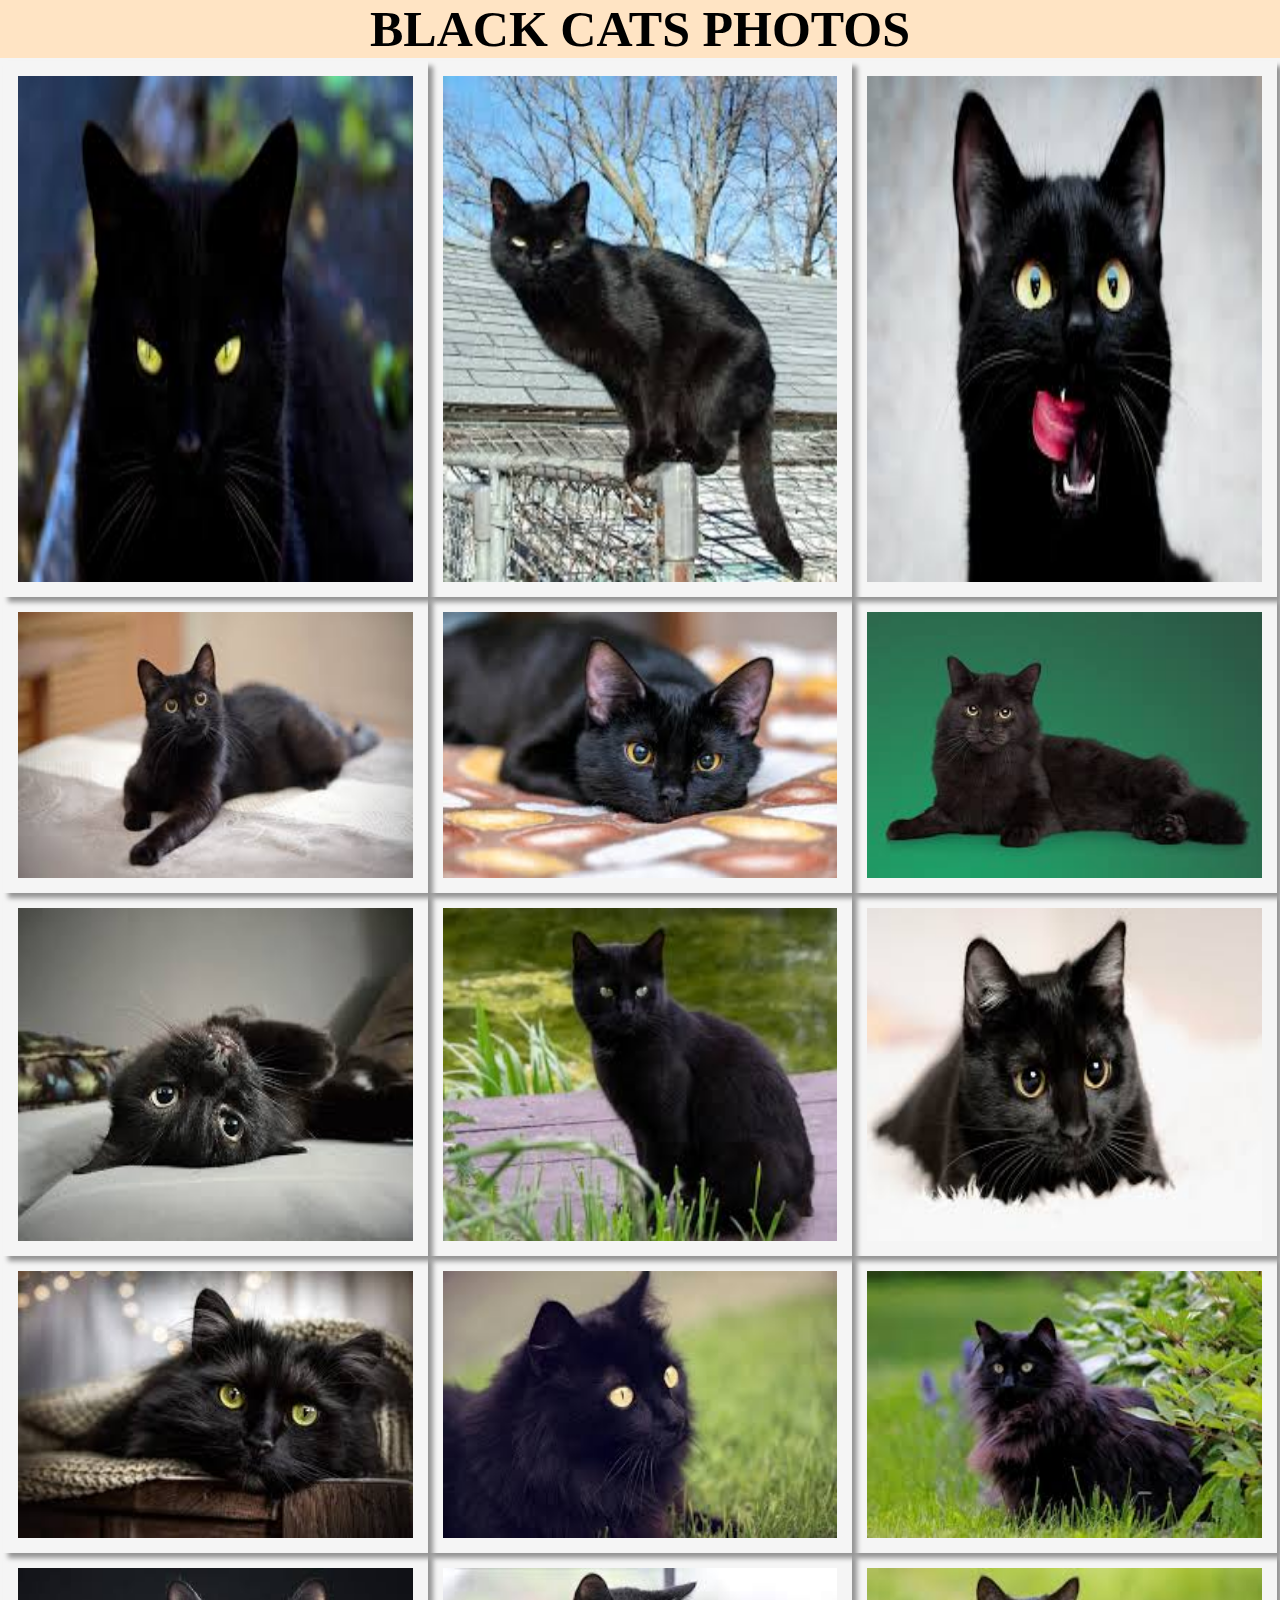
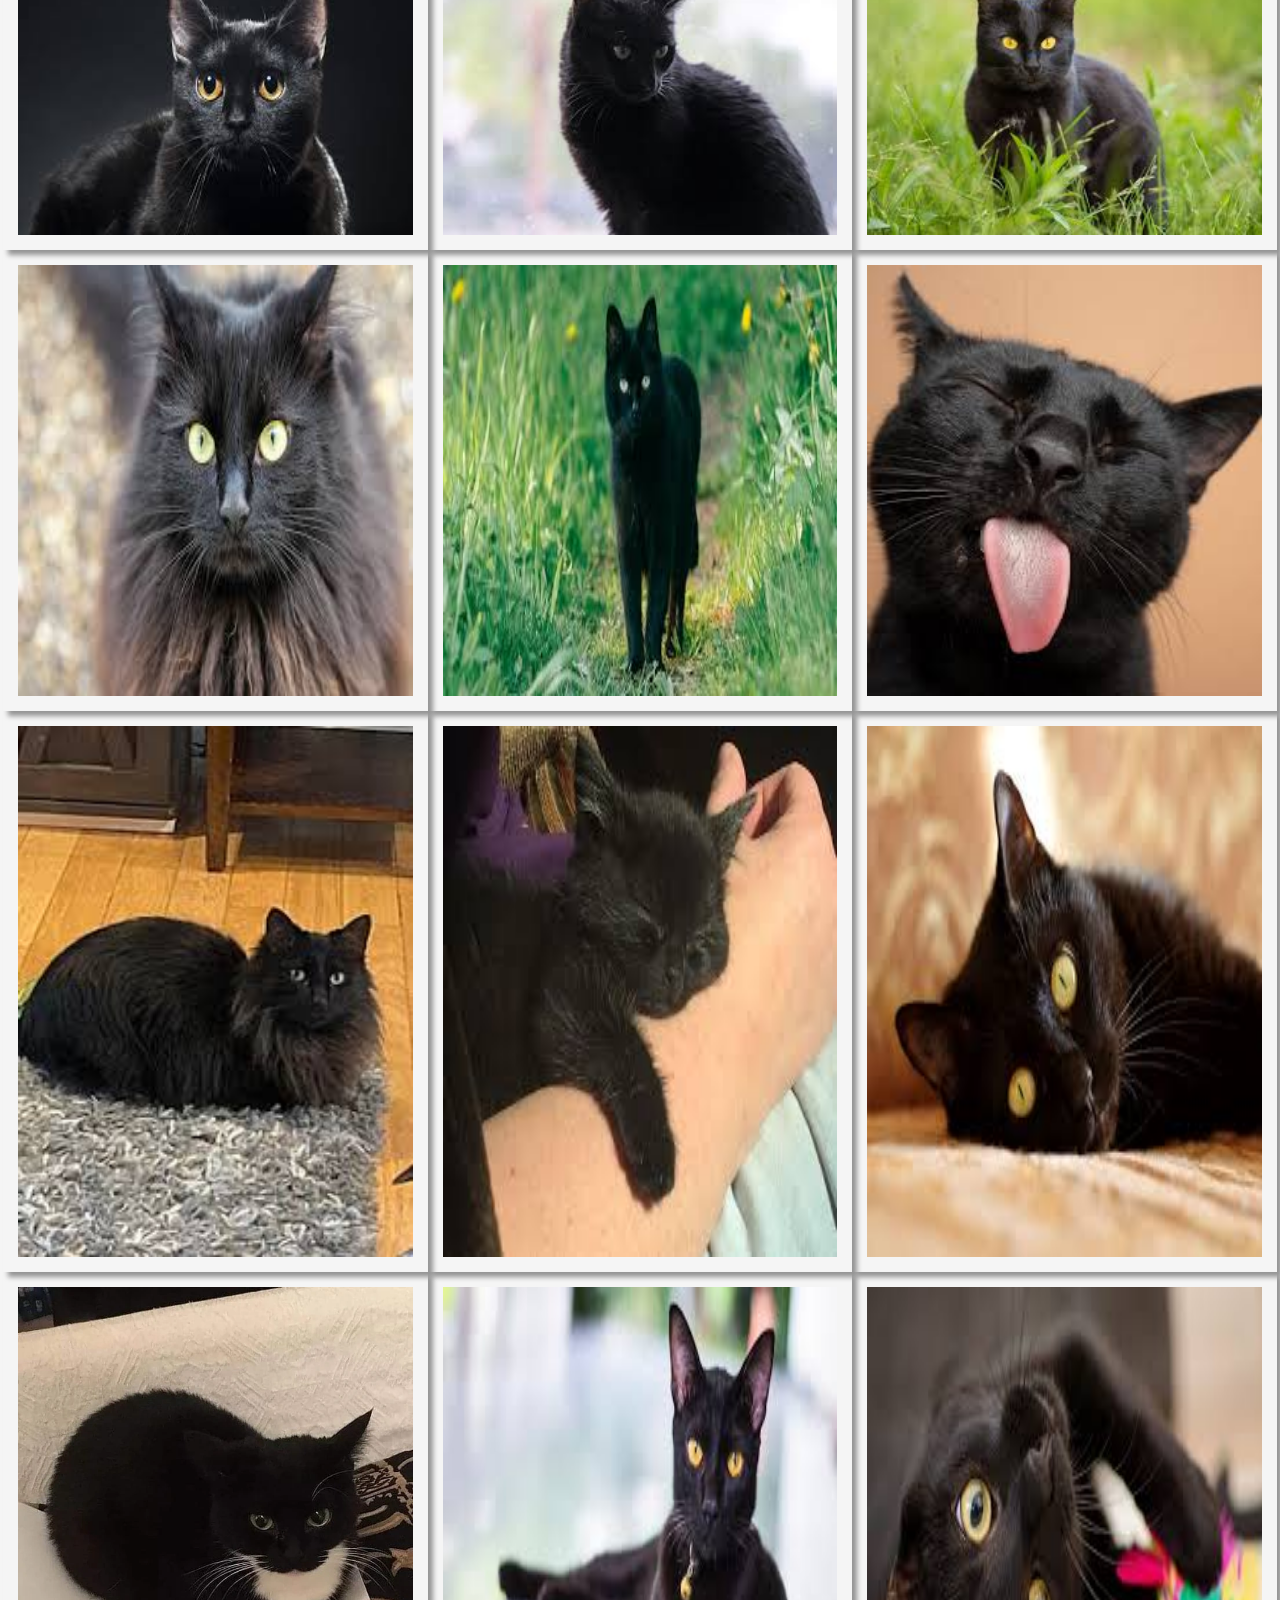
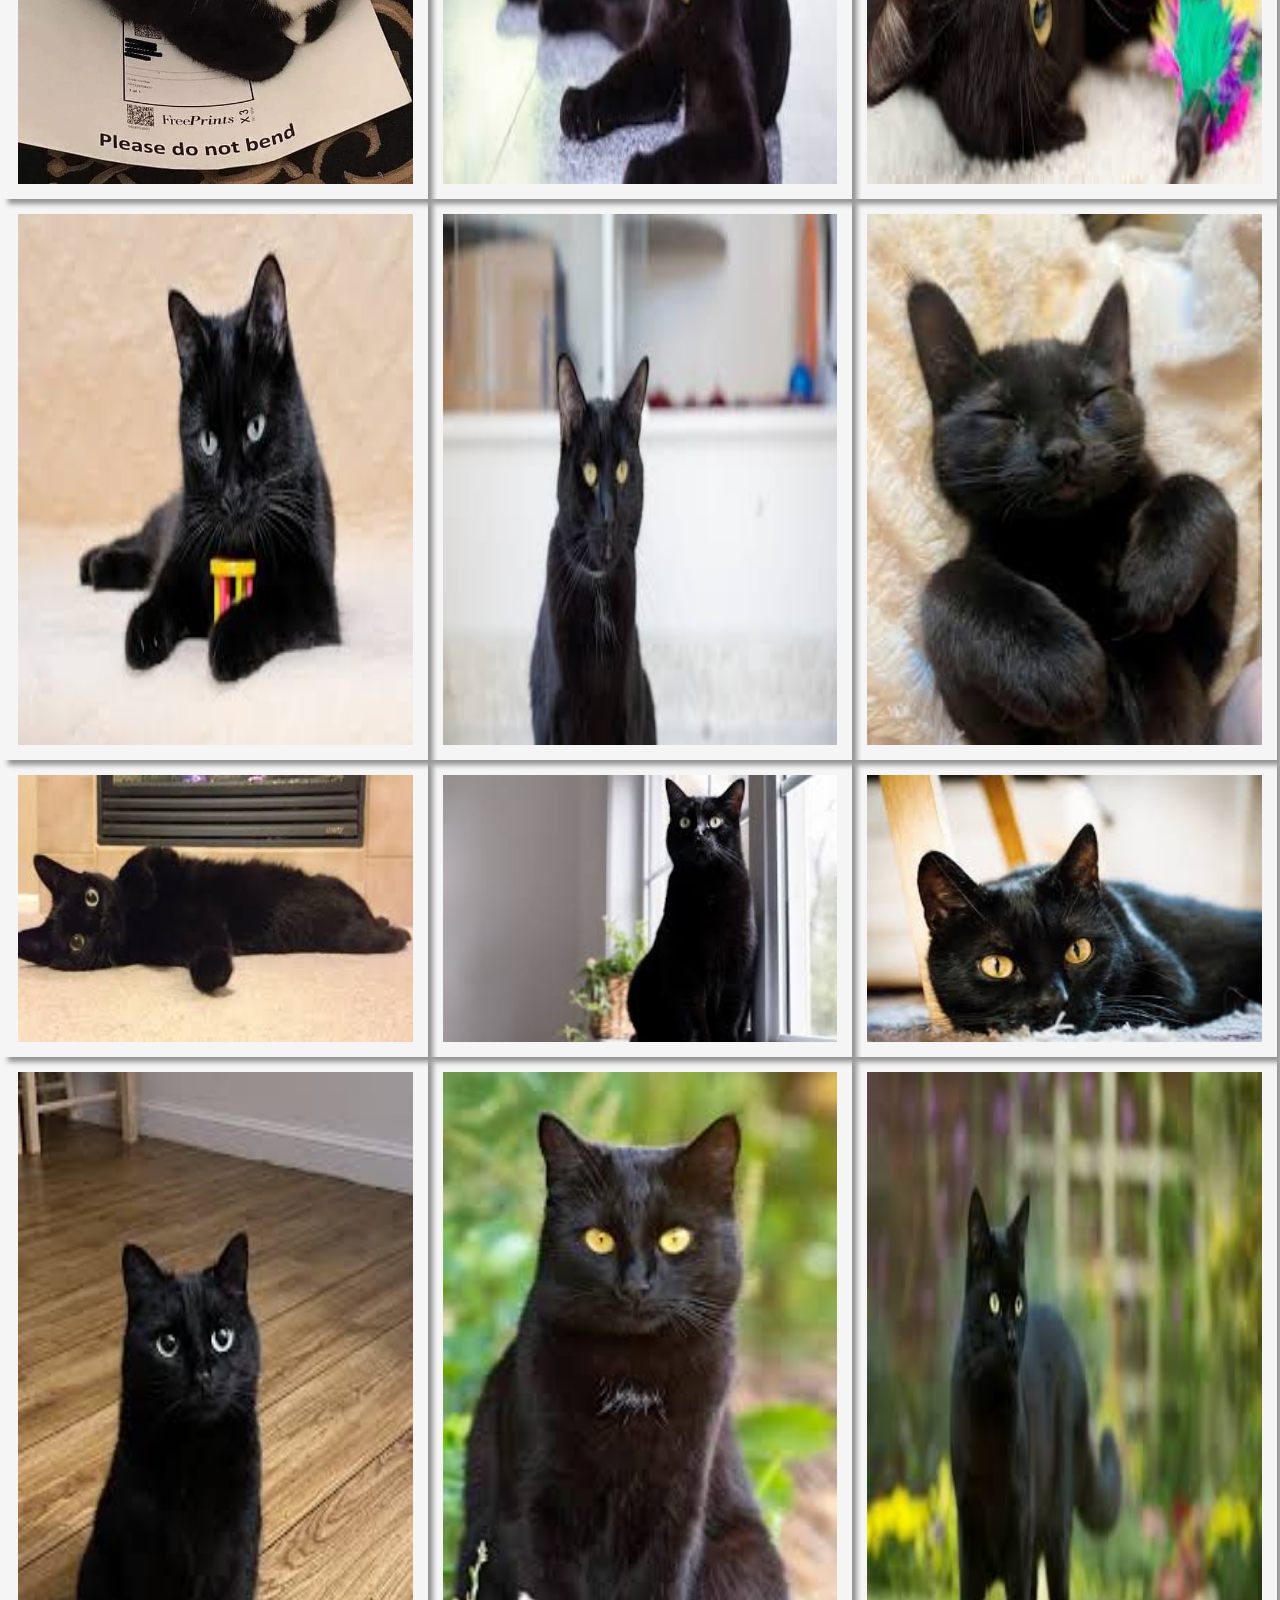
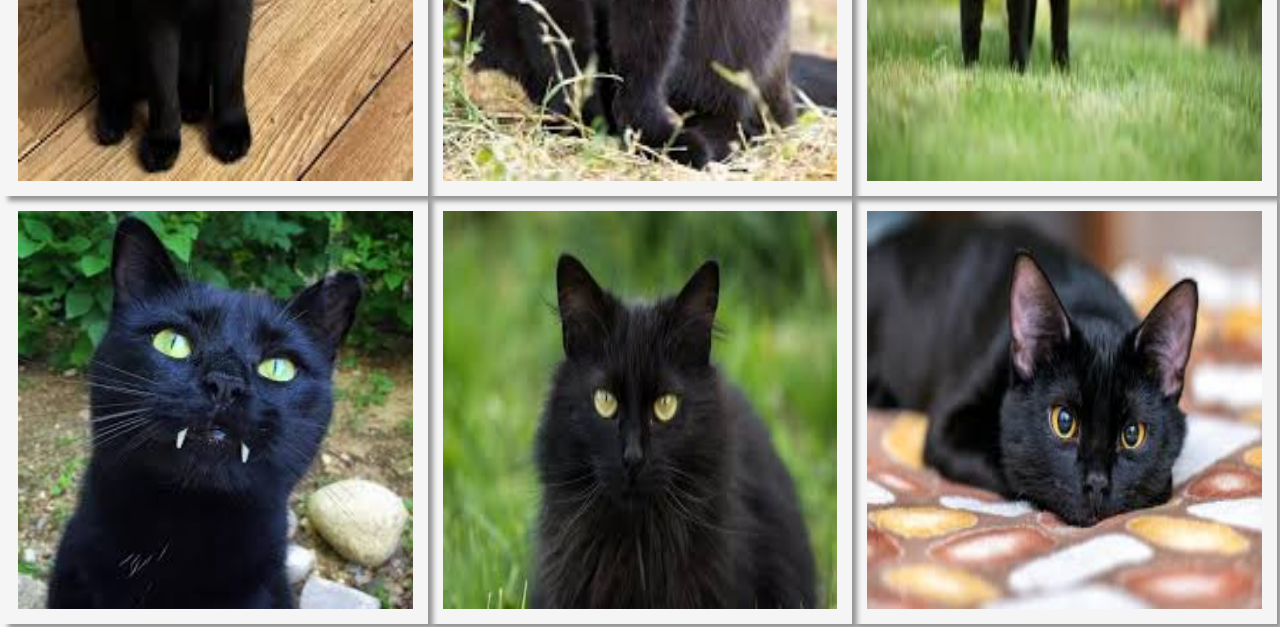
<file: secondaryWebsites/blackcats.html>
<!DOCTYPE html>
<html lang="en">
<head>
    <meta charset="UTF-8">
    <meta name="viewport" content="width=device-width, initial-scale=1.0">
    <title>BLACK CATS</title>
    <link rel="stylesheet" type="text/css" href="./cats.css">
</head>
<body class="noticiasgato1">

<div class="tittle">
    <h2 style="font-size: 50px;">
        BLACK CATS PHOTOS
    </h2>
</div>

<section class="cats">
      <div class="box">
        <a href="./blackCatsPhotos/blackcat1.jpg"> <img src="./blackCatsPhotos/blackcat1.jpg" style="width:100%;height:100%;"> </a>
      </div>
      <div class="box">
        <a href="blackCatsPhotos/blackcat2.jpg"> <img src="blackCatsPhotos/blackcat2.jpg" style="width:100%;height:100%;"> </a>
      </div>
      <div class="box">
        <a href="blackCatsPhotos/blackcat3.jpg"> <img src="blackCatsPhotos/blackcat3.jpg" style="width:100%;height:100%;"> </a>
      </div>
      <div class="box">
        <a href="blackCatsPhotos/blackcat4.jpg"> <img src="blackCatsPhotos/blackcat4.jpg" style="width:100%;height:100%;"> </a>
      </div>
      <div class="box">
        <a href="blackCatsPhotos/blackcat5.jpg"> <img src="blackCatsPhotos/blackcat5.jpg" style="width:100%;height:100%;"> </a>
      </div>
      <div class="box">
        <a href="blackCatsPhotos/blackcat6.jpg"> <img src="blackCatsPhotos/blackcat6.jpg" style="width:100%;height:100%;"> </a>
      </div>
      <div class="box">
        <a href="blackCatsPhotos/blackcat7.jpg"> <img src="blackCatsPhotos/blackcat7.jpg" style="width:100%;height:100%;"> </a>
      </div>
      <div class="box">
        <a href="blackCatsPhotos/blackcat8.jpg"> <img src="blackCatsPhotos/blackcat8.jpg" style="width:100%;height:100%;"> </a>
      </div>
      <div class="box">
        <a href="blackCatsPhotos/blackcat9.jpg"> <img src="blackCatsPhotos/blackcat9.jpg" style="width:100%;height:100%;"> </a>
      </div>
      <div class="box">
        <a href="blackCatsPhotos/blackcat10.jpg"> <img src="blackCatsPhotos/blackcat10.jpg" style="width:100%;height:100%;"> </a>
      </div>
      <div class="box">
        <a href="blackCatsPhotos/blackcat11.jpg"> <img src="blackCatsPhotos/blackcat11.jpg" style="width:100%;height:100%;"> </a>
      </div>
      <div class="box">
        <a href="blackCatsPhotos/blackcat12.jpg"> <img src="blackCatsPhotos/blackcat12.jpg" style="width:100%;height:100%;"> </a>
      </div>
      <div class="box">
        <a href="blackCatsPhotos/blackcat13.jpg"> <img src="blackCatsPhotos/blackcat13.jpg" style="width:100%;height:100%;"> </a>
      </div>
      <div class="box">
        <a href="blackCatsPhotos/blackcat14.jpg"> <img src="blackCatsPhotos/blackcat14.jpg" style="width:100%;height:100%;"> </a>
      </div>
      <div class="box">
        <a href="blackCatsPhotos/blackcat15.jpg"> <img src="blackCatsPhotos/blackcat15.jpg" style="width:100%;height:100%;"> </a>
      </div>
      <div class="box">
        <a href="blackCatsPhotos/blackcat16.jpg"> <img src="blackCatsPhotos/blackcat16.jpg" style="width:100%;height:100%;"> </a>
      </div>
      <div class="box">
        <a href="blackCatsPhotos/blackcat17.jpg"> <img src="blackCatsPhotos/blackcat17.jpg" style="width:100%;height:100%;"> </a>
      </div>
      <div class="box">
        <a href="blackCatsPhotos/blackcat18.jpg"> <img src="blackCatsPhotos/blackcat18.jpg" style="width:100%;height:100%;"> </a>
      </div>
      <div class="box">
        <a href="blackCatsPhotos/blackcat19.jpg"> <img src="blackCatsPhotos/blackcat19.jpg" style="width:100%;height:100%;"> </a>
      </div>
      <div class="box">
        <a href="blackCatsPhotos/blackcat20.jpg"> <img src="blackCatsPhotos/blackcat20.jpg" style="width:100%;height:100%;"> </a>
      </div>
      <div class="box">
        <a href="blackCatsPhotos/blackcat21.jpg"> <img src="blackCatsPhotos/blackcat21.jpg" style="width:100%;height:100%;"> </a>
      </div>
      <div class="box">
        <a href="blackCatsPhotos/blackcat22.jpg"> <img src="blackCatsPhotos/blackcat22.jpg" style="width:100%;height:100%;"> </a>
      </div>
      <div class="box">
        <a href="blackCatsPhotos/blackcat23.jpg"> <img src="blackCatsPhotos/blackcat23.jpg" style="width:100%;height:100%;"> </a>
      </div>
      <div class="box">
        <a href="blackCatsPhotos/blackcat24.jpg"> <img src="blackCatsPhotos/blackcat24.jpg" style="width:100%;height:100%;"> </a>
      </div>
      <div class="box">
        <a href="blackCatsPhotos/blackcat25.jpg"> <img src="blackCatsPhotos/blackcat25.jpg" style="width:100%;height:100%;"> </a>
      </div>
      <div class="box">
        <a href="blackCatsPhotos/blackcat26.jpg"> <img src="blackCatsPhotos/blackcat26.jpg" style="width:100%;height:100%;"> </a>
      </div>
      <div class="box">
        <a href="blackCatsPhotos/blackcat27.jpg"> <img src="blackCatsPhotos/blackcat27.jpg" style="width:100%;height:100%;"> </a>
      </div>
      <div class="box">
        <a href="blackCatsPhotos/blackcat28.jpg"> <img src="blackCatsPhotos/blackcat28.jpg" style="width:100%;height:100%;"> </a>
      </div>
      <div class="box">
        <a href="blackCatsPhotos/blackcat29.jpg"> <img src="blackCatsPhotos/blackcat29.jpg" style="width:100%;height:100%;"> </a>
      </div>
      <div class="box">
        <a href="blackCatsPhotos/blackcat30.jpg"> <img src="blackCatsPhotos/blackcat30.jpg" style="width:100%;height:100%;"> </a>
      </div>
      <div class="box">
        <a href="blackCatsPhotos/blackcat31.jpg"> <img src="blackCatsPhotos/blackcat31.jpg" style="width:100%;height:100%;"> </a>
      </div>
      <div class="box">
        <a href="blackCatsPhotos/blackcat32.jpg"> <img src="blackCatsPhotos/blackcat32.jpg" style="width:100%;height:100%;"> </a>
      </div>
      <div class="box">
        <a href="blackCatsPhotos/blackcat33.jpg"> <img src="blackCatsPhotos/blackcat33.jpg" style="width:100%;height:100%;"> </a>
      </div>
      <div class="box">
        <a href="blackCatsPhotos/blackcat34.jpg"> <img src="blackCatsPhotos/blackcat34.jpg" style="width:100%;height:100%;"> </a>
      </div>
      <div class="box">
        <a href="blackCatsPhotos/blackcat35.jpg"> <img src="blackCatsPhotos/blackcat35.jpg" style="width:100%;height:100%;"> </a>
      </div>
      <div class="box">
        <a href="blackCatsPhotos/blackcat36.jpg"> <img src="blackCatsPhotos/blackcat36.jpg" style="width:100%;height:100%;"> </a>
      </div>

</section>

</body>
</html>
</file>
<file: main.css>
html, body{
    padding: 0;
    margin: 0;
    box-sizing: border-box;
    
  }

.cabeçalho{
    display: flex;
    flex-direction: row;
    gap: 20px;
    justify-content: space-around;
    background-color: #FFFFF0;
    padding: 1%;
    margin: 0%;
}

.cabeçalho li{
    justify-content: center;
    list-style: none;
}

.titulo{
    background-color: #FFE4C4;
    padding: 0%;
    margin: 0%;
    flex-direction: row;
    justify-content: center;
    display: flex;
    position: sticky;
    top: 0px;
}
.link{
    text-decoration: none;
    font-size: 2em;      
    border-top: 1px solid rgba(252, 234, 234, 0.5);       
    border-bottom: 1px solid rgba(252, 234, 234, 0.5);
}
.linkh1{
    gap: 0;
    padding: 22px;
    margin: 0;
}

.navbar ul{
    list-style-type: none;
    background-color: rgba(245, 222, 179,0.6);
    padding: 0px;
    margin: 0px;
    overflow: hidden;
}
.navbar a{
    color: black;
    text-decoration: none;
    padding: 15px;
    display: block;
    text-align: center;
}
.navbar a:hover{
    background-color: rgba(245, 222, 179,0.9);
}
.navbar li{
    float: left;
}
.divnavbar{
    padding-left: 25%;
}




h2{
    font-size: 5em;
    text-align: center;
    margin: 0%;
}


.container-imagem{
    background-image: linear-gradient(rgba(170, 161, 143, 0.1),rgba(51, 47, 43, 0.8)), url(secondaryWebsites/mainPhotos/cat0.jpg);
    background-position: center;
    background-size: cover;
    width: 100%;
    display: flex;
}


.texto{
    text-align: left;
    font-size: 32px;
    color: whitesmoke;
    padding-left: 30px;
    font-family:'Courier New', Courier, monospace
}
.texto2{
    text-align: end;
    font-size: 32px;
    color: whitesmoke;
    padding-right: 30px;
    font-family: 'Courier New', Courier, monospace;
}
.texto3{
    text-align: end;
    font-size: 20px;
    color: whitesmoke;
    padding-right: 10px;
    
}

.gatoimagem{
    width: 100%;
    height: 100%;
}

.imagem{
    height: 80%;
    width: 80%;
    display: flex;
}

@media (max-width: 1400px){
    
    .container-imagem{
        flex-direction: column;
    }
    .texto, 
    .texto2{
        font-size: 16px;
    }
    .imagem img{
        width: 100%;
    }
}

.sillycatsnews{                                        /*inicio da segunda parte do site */
    background-color: #FFFFE0;
    padding: 0%;
    margin: 0%;
    flex-direction: row;
    justify-content: center;
    display: flex;
    top: 0px;
}
h3{
    font-size: 3em;
    text-align: center;
    margin: 0%;
}





.gato1{
    padding-top: 10px;
    padding-left: 10%;
    display: flex;
    width: 100%;
    margin-bottom: 8px;
 }
.corgato1{
    background-image: linear-gradient(#f8eedc, #f1e2c7);
 }



.gato2 {
    padding-top: 10px;
    padding-left: 10%;
    display: flex;
    width: 100%;
    flex-direction: row;
    margin-bottom: 8px;
 }
.corgato2{
    background-image: linear-gradient(#f1e2c7,#f8eedc );
}



.gato3 {
    padding-top: 10px;
    padding-left: 10%;
    display: flex;
    width: 100%;
    flex-direction: row;
    margin-bottom: 8px;
 }
.corgato3{
    background-image: linear-gradient(#f8eedc, #f1e2c7);
}



.gato4 {
    padding-top: 10px;
    padding-left: 10%;
    display: flex;
    width: 100%;
    flex-direction: row;
    margin-bottom: 8px;
 }
.corgato4{
    background-image: linear-gradient(#f1e2c7,#f8eedc );
}



.gato5 {
    padding-top: 10px;
    padding-left: 10%;
    display: flex;
    width: 100%;
    flex-direction: row;
    margin-bottom: 8px;
 }
.corgato5{
    background-image: linear-gradient(#f8eedc, #f1e2c7);
}



.gato6 {
    padding-top: 10px;
    padding-left: 10%;
    display: flex;
    width: 100%;
    flex-direction: row;
    margin-bottom: 8px;
 }
.corgato6{
    background-image: linear-gradient(#f1e2c7,#f8eedc );
}


.textogato {
    font-size: 25px;
    margin: 20px;
    color: black;
}
.link{
    text-decoration: none;
    display: flex;
    color: black;
}
hr{
    margin: 0;
}

@media (max-width: 1400px){
    .gato1,
    .gato2,
    .gato3,
    .gato4,
    .gato5,
    .gato6{
        flex-direction: row;
    } 
    .textogato{
        font-size: 16px;
    }
    .gato1,
    .gato2,
    .gato3,
    .gato4,
    .gato5,
    .gato6{
        width: 100%;
    }
}
@media (max-width: 400px){
    .gato1,
    .gato2,
    .gato3,
    .gato4,
    .gato5,
    .gato6{
        flex-direction: row;
    } 
    .textogato{
        font-size: 16px;
    }
    .gato1,
    .gato2,
    .gato3,
    .gato4,
    .gato5,
    .gato6{
        width: 200%;
    }
}
</file>
<file: cats.css>
html, body{
    padding: 0;
    margin: 0;
    box-sizing: border-box;
    background-position: center;
    background-size: cover;
    width: 100%;
    background-color: whitesmoke;
}

.cats{
    display: flex;
    flex-wrap: wrap;
    margin: 0 auto;
    padding: 3px;
}
.box{
    box-shadow: 5px 5px 5px #0006;
}
.cats > div{
    flex: 1 1 350px;
    padding: 15px;
}
.tittle{
    background-color: #FFE4C4;
    padding: 0%;
    margin: 0%;
    flex-direction: row;
    justify-content: center;
    display: flex;
    position: sticky;
    top: 0px;
}
h2{
    font-size: 5em;
    text-align: center;
    margin: 0%;
}
</file>
<file: recentnews.css>
.catnews{
    background-image: linear-gradient(rgba(247, 240, 228,0.8),rgba(247, 240, 228,0.8)), url(mainPhotos/backgroundPhoto.jpg);
    background-position: center;
    background-size: cover;
    width: 100%;
}
.right{
    width: 80%;
    text-align: left;
    padding-left: 10px;
}
.IDK{
    background-color: rgba(247, 213, 151, 0.3);
    width: 12%;
    display: absolute;
    border-radius: 10px;
    box-shadow: 5px 5px 5px #0006;
    
}
.textIDK{
    padding-left: 8px;
    
}
.catimage{
    padding-top: 100px;
    padding-left: 9%;
}
.container-IDK{
    display: flex;
    flex-direction: row;
    justify-content: space-between;
}
</file>
<file: secondaryWebsites/cats.css>
html, body{
    padding: 0;
    margin: 0;
    box-sizing: border-box;
    background-position: center;
    background-size: cover;
    width: 100%;
    background-color: whitesmoke;
}

.cats{
    display: flex;
    flex-wrap: wrap;
    margin: 0 auto;
    padding: 3px;
}
.box{
    box-shadow: 5px 5px 5px #0006;
}
.cats > div{
    flex: 1 1 350px;
    padding: 15px;
}
.tittle{
    background-color: #FFE4C4;
    padding: 0%;
    margin: 0%;
    flex-direction: row;
    justify-content: center;
    display: flex;
    position: sticky;
    top: 0px;
}
h2{
    font-size: 5em;
    text-align: center;
    margin: 0%;
}
</file>
